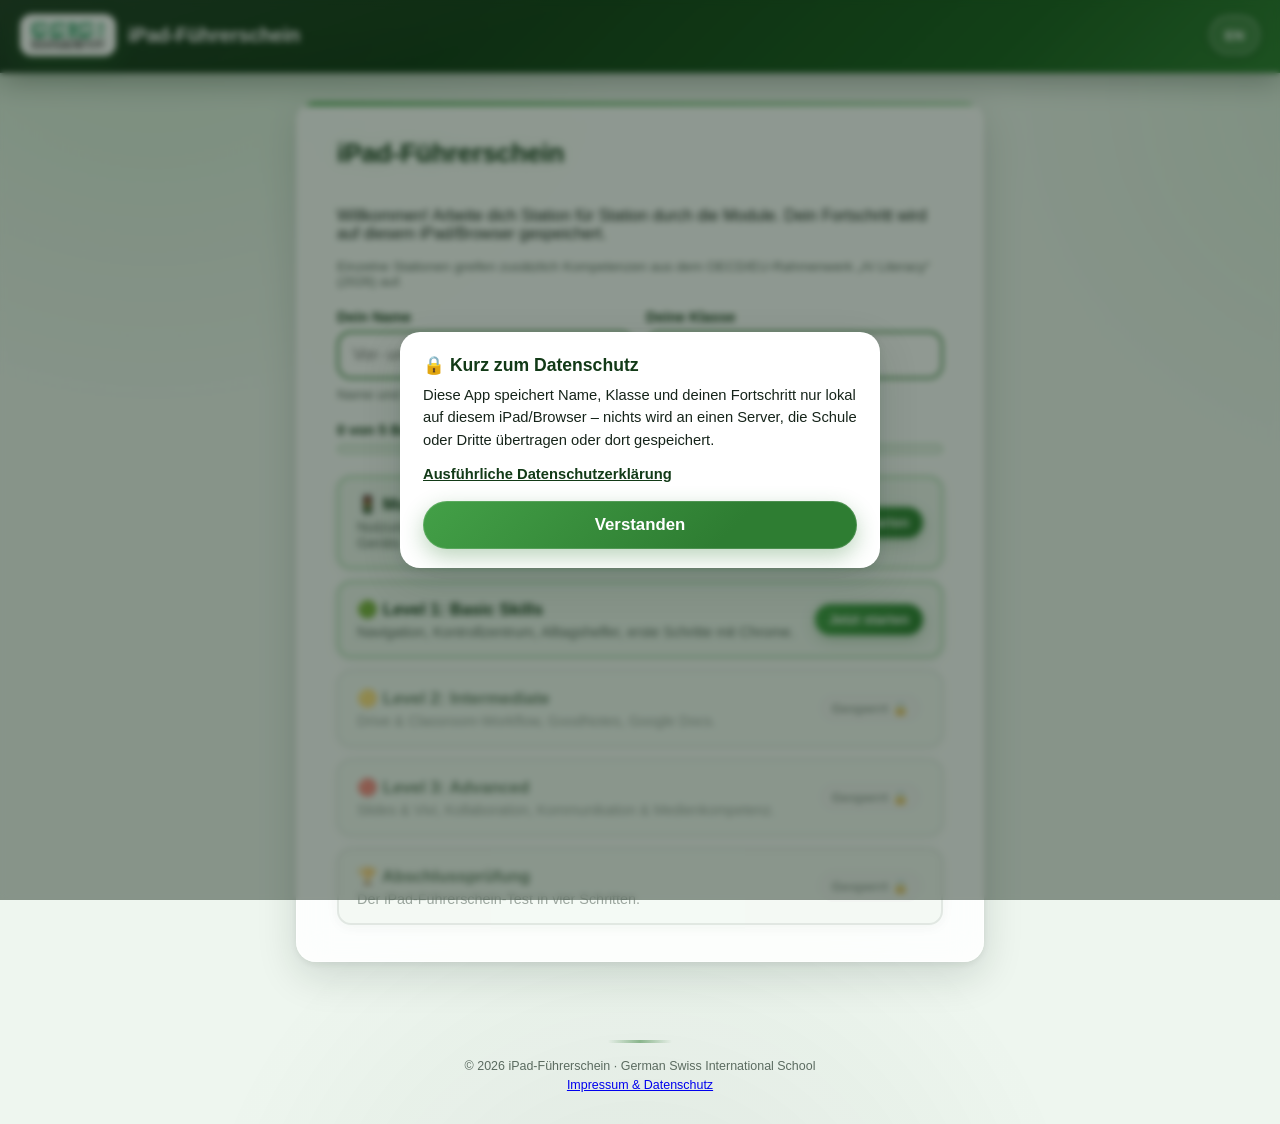
<file: index.html>
<!DOCTYPE html>
<html lang="de">
<head>
<meta charset="UTF-8">
<meta name="viewport" content="width=device-width, initial-scale=1.0, maximum-scale=1, user-scalable=no">
<title data-i18n="title.hub">iPad-Führerschein – Hauptmenü</title>
<link rel="stylesheet" href="style.css">
</head>
<body style="--accent: var(--gsis-green-bright);">

<header class="app-header">
  <div class="header-top">
    <span class="logo">
      <img class="logo-img" src="assets/gsis-logo.png" alt="GSIS">
      <span class="logo-text" data-i18n="app.title">iPad-Führerschein</span>
    </span>
    <button class="lang-toggle" id="langToggle" type="button">EN</button>
  </div>
</header>

<main id="app">
  <section class="screen active">
    <div class="card">
      <h1 data-i18n="app.title">iPad-Führerschein</h1>
      <p data-i18n="hub.intro">Willkommen! Arbeite dich Station für Station durch die Module. Dein Fortschritt wird auf diesem iPad/Browser gespeichert.</p>
      <p class="ident-note" data-i18n="hub.aiFrameworkNote">Einzelne Stationen greifen zusätzlich Kompetenzen aus dem OECD/EU-Rahmenwerk „AI Literacy“ (2026) auf.</p>

      <div class="ident-form">
        <div class="ident-grid">
          <div class="ident-field">
            <label class="field-label" for="identName" data-i18n="hub.nameLabel">Dein Name</label>
            <input type="text" class="text-input" id="identName" data-i18n-ph="hub.namePh" placeholder="Vor- und Nachname" autocomplete="name">
          </div>
          <div class="ident-field">
            <label class="field-label" for="identClass" data-i18n="hub.classLabel">Deine Klasse</label>
            <input type="text" class="text-input" id="identClass" data-i18n-ph="hub.classPh" placeholder="z. B. 7A">
          </div>
        </div>
        <p class="ident-note" data-i18n="hub.identNote">Name und Klasse erscheinen später auf deinem Zertifikat der Abschlussprüfung.</p>
      </div>

      <div class="hub-progress">
        <div class="progress-label" id="hubProgressLabel">0 von 5 Bausteinen abgeschlossen</div>
        <div class="progress-bar"><div class="progress-fill" id="hubProgressFill"></div></div>
      </div>

      <div class="hub-list" id="hubList"></div>
    </div>
  </section>
</main>

<footer class="app-footer">
  <span data-i18n="footer.text">iPad-Führerschein · German Swiss International School</span><br>
  <a href="impressum.html" data-i18n="footer.impressumLink">Impressum &amp; Datenschutz</a>
</footer>

<div class="privacy-overlay" id="privacyOverlay" hidden>
  <div class="privacy-box">
    <h3 data-i18n="popup.privacyTitle">🔒 Kurz zum Datenschutz</h3>
    <p data-i18n="popup.privacyBody">Diese App speichert Name, Klasse und deinen Fortschritt nur lokal auf diesem iPad/Browser.</p>
    <p><a href="impressum.html" data-i18n="popup.privacyLinkText">Ausführliche Datenschutzerklärung</a></p>
    <button class="btn-primary" id="privacyAckBtn" type="button" data-i18n="popup.privacyAck">Verstanden</button>
  </div>
</div>

<script src="i18n.js"></script>
<script src="hub.js"></script>
</body>
</html>
</file>
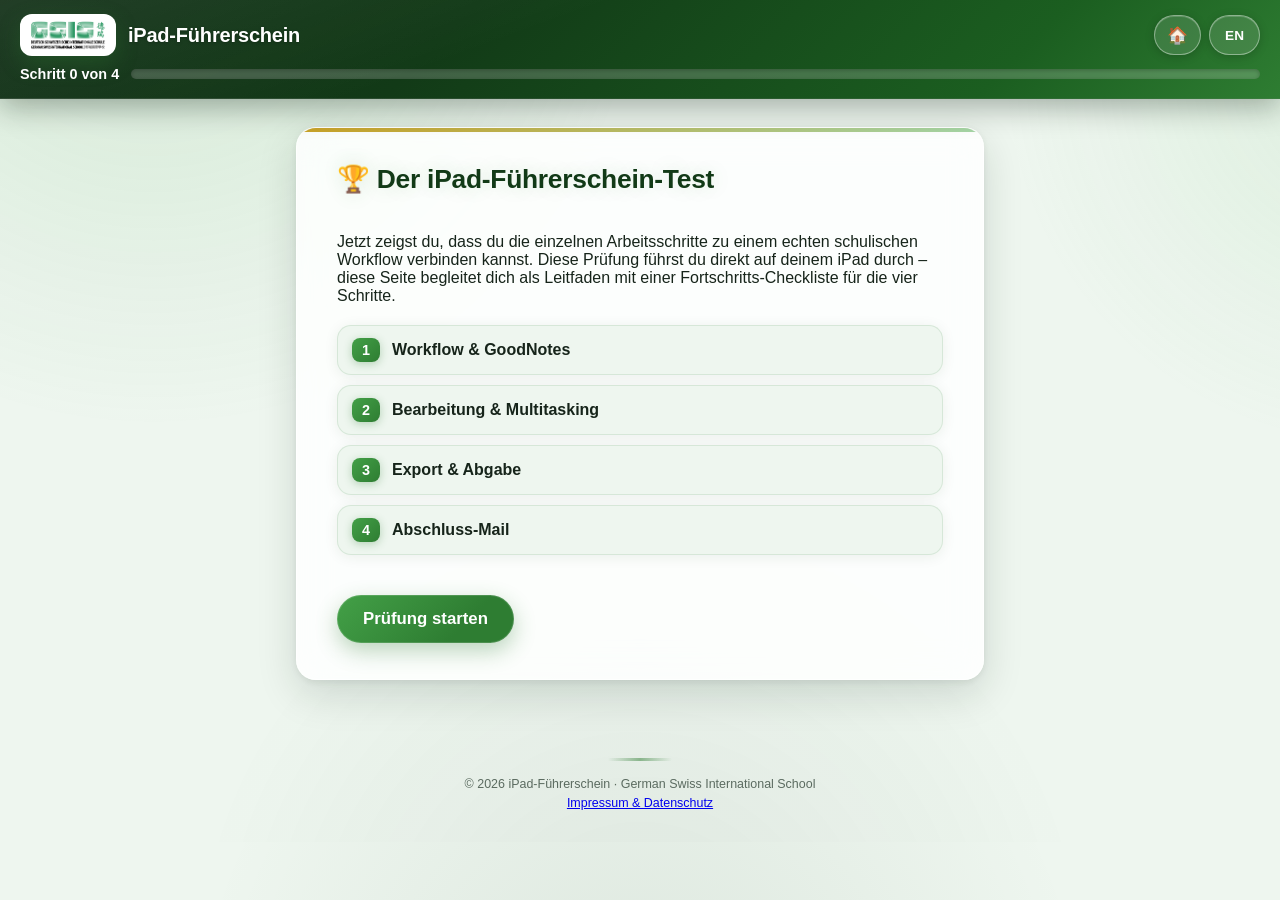
<file: exam.html>
<!DOCTYPE html>
<html lang="de">
<head>
<meta charset="UTF-8">
<meta name="viewport" content="width=device-width, initial-scale=1.0, maximum-scale=1, user-scalable=no">
<title data-i18n="title.exam">iPad-Führerschein – Abschlussprüfung</title>
<link rel="stylesheet" href="style.css">
</head>
<body style="--accent: #c9a227;">

<header class="app-header no-print">
  <div class="header-top">
    <a class="logo" href="index.html">
      <img class="logo-img" src="assets/gsis-logo.png" alt="GSIS">
      <span class="logo-text" data-i18n="app.title">iPad-Führerschein</span>
    </a>
    <div class="header-actions">
      <button class="nav-btn" id="navBack" type="button" hidden>←</button>
      <a class="nav-btn" id="navHome" href="index.html">🏠</a>
      <button class="lang-toggle" id="langToggle" type="button">EN</button>
    </div>
  </div>
  <div class="progress-wrap" id="progressWrap">
    <div class="progress-label" id="progressLabel">Schritt 0 von 4</div>
    <div class="progress-bar"><div class="progress-fill" id="progressFill"></div></div>
  </div>
</header>

<main id="app">

  <section id="screen-start" class="screen active">
    <div class="card">
      <h1 data-i18n="ex.start.h1">🏆 Der iPad-Führerschein-Test</h1>
      <p data-i18n="ex.start.intro">Jetzt zeigst du, dass du die einzelnen Arbeitsschritte zu einem echten schulischen Workflow verbinden kannst. Diese Prüfung führst du direkt auf deinem iPad durch – diese Seite begleitet dich als Leitfaden mit einer Fortschritts-Checkliste für die vier Schritte.</p>
      <ul class="module-overview">
        <li><span class="num">1</span> <span data-i18n="ex.ov.1">Workflow &amp; GoodNotes</span></li>
        <li><span class="num">2</span> <span data-i18n="ex.ov.2">Bearbeitung &amp; Multitasking</span></li>
        <li><span class="num">3</span> <span data-i18n="ex.ov.3">Export &amp; Abgabe</span></li>
        <li><span class="num">4</span> <span data-i18n="ex.ov.4">Abschluss-Mail</span></li>
      </ul>
      <button class="btn-primary" id="btnStart" data-i18n="ex.start.btn">Prüfung starten</button>
    </div>
  </section>

  <section id="screen-steps" class="screen">
    <div class="card">
      <h2 data-i18n="ex.steps.h2">Prüfungsschritte</h2>
      <p class="task-desc" data-i18n="ex.steps.intro">Hake jeden Schritt ab, sobald du ihn auf deinem iPad erledigt hast.</p>

      <div class="drive-box">
        <h3 data-i18n="ex.steps.driveTitle">📄 Die Vorlage für die Prüfung</h3>
        <p data-i18n="ex.steps.driveDesc">Öffne die Vorlage in Google Drive, speichere sie in deinem richtigen Ordner und importiere sie in dein GoodNotes-Notizbuch „Prüfung“.</p>
        <a class="drive-btn" href="https://drive.google.com/file/d/1qwFsvLR3OqTpObG3zpYqvY8LhlEJhqrk/view?usp=sharing" target="_blank" rel="noopener" data-i18n="ex.steps.driveBtn">Vorlage in Drive öffnen</a>
      </div>

      <div class="checklist" id="examChecklist">
        <label class="check-item exam-step">
          <input type="checkbox" data-check>
          <span data-i18n-html="ex.step1"><strong>1. Workflow &amp; GoodNotes:</strong> Öffne die Vorlage aus der Classroom-Prüfungsaufgabe, speichere sie im richtigen Drive-Ordner und importiere sie in dein GoodNotes-Notizbuch „Prüfung“.</span>
        </label>
        <label class="check-item exam-step">
          <input type="checkbox" data-check>
          <span data-i18n-html="ex.step2"><strong>2. Bearbeitung &amp; Multitasking:</strong> Fülle das Arbeitsblatt in GoodNotes aus. Recherchiere dafür im Splitscreen in Chrome und füge ein Lösungsbild in GoodNotes ein.</span>
        </label>
        <label class="check-item exam-step">
          <input type="checkbox" data-check>
          <span data-i18n-html="ex.step3"><strong>3. Export &amp; Abgabe:</strong> Exportiere das fertige Blatt aus GoodNotes als PDF und gib es in der Classroom-Prüfungsaufgabe ab.</span>
        </label>
        <label class="check-item exam-step">
          <input type="checkbox" data-check>
          <span data-i18n-html="ex.step4"><strong>4. Abschluss-Mail:</strong> Verfasse eine formell korrekte E-Mail an deine Prüfungslehrkraft, die über den Abschluss der Prüfung und den Upload informiert.</span>
        </label>
      </div>

      <button class="btn-primary btn-next" id="btnToCertForm" data-i18n="ex.toCert" disabled>Weiter zum Zertifikat</button>
    </div>
  </section>

  <section id="screen-cert-form" class="screen">
    <div class="card">
      <h2 data-i18n="ex.form.h2">🎓 Dein Zertifikat</h2>
      <p class="task-desc" data-i18n="ex.form.intro">Du hast alle vier Prüfungsschritte erledigt. Prüfe deinen Namen und deine Klasse, um dein Zertifikat zu erstellen.</p>

      <label class="field-label" for="certName" data-i18n="ex.form.nameLabel">Dein Name</label>
      <input type="text" class="text-input" id="certName" data-i18n-ph="ex.form.namePh" placeholder="Vor- und Nachname" autocomplete="name">

      <label class="field-label" for="certClass" data-i18n="ex.form.classLabel">Deine Klasse</label>
      <input type="text" class="text-input" id="certClass" data-i18n-ph="ex.form.classPh" placeholder="z. B. 7A">

      <label class="field-label" for="certDate" data-i18n="ex.form.dateLabel">Datum</label>
      <input type="date" class="text-input" id="certDate">

      <button class="btn-primary" id="btnCreateCert" data-i18n="ex.form.create" disabled>Zertifikat erstellen</button>
    </div>
  </section>

  <section id="screen-certificate" class="screen">
    <div class="card card--complete no-print">
      <h1 data-i18n="ex.cert.h1">🎉 Du hast den iPad-Führerschein bestanden!</h1>
      <p data-i18n="ex.cert.text">Herzlichen Glückwunsch! Dein Zertifikat ist fertig. Du kannst es jetzt ausdrucken oder als PDF speichern.</p>
      <p class="upload-note" data-i18n="ex.cert.uploadNote">📤 Wichtig: Speichere das Zertifikat als PDF (über „Drucken“ → „In Dateien / PDF sichern“) und lade es anschließend in die passende Aufgabe in Google Classroom hoch, damit deine Lehrkraft deinen bestandenen iPad-Führerschein sieht.</p>
    </div>

    <div class="certificate" id="certificate">
      <div class="cert-medal">🏅</div>
      <h1 class="cert-title" data-i18n="ex.cert.title">iPad-Führerschein</h1>
      <p class="cert-body" data-i18n="ex.cert.body1">Hiermit wird bestätigt, dass</p>
      <p class="cert-name" id="certNameOut">—</p>
      <p class="cert-class" id="certClassOut"></p>
      <p class="cert-body" data-i18n="ex.cert.body2">den iPad-Führerschein erfolgreich bestanden hat.</p>
      <p class="cert-date" id="certDateOut">—</p>
      <div class="cert-signature">
        <span data-i18n="ex.cert.sign">Klassenleitung</span>
      </div>
    </div>

    <div class="complete-actions no-print">
      <button class="btn-primary" id="btnPrint" data-i18n="ex.print">🖨️ Drucken / Als PDF speichern</button>
      <a class="btn-secondary" href="index.html" data-i18n="nav.backHome">Zurück zum Hauptmenü</a>
    </div>
  </section>

</main>

<footer class="app-footer no-print">
  <span data-i18n="footer.text">iPad-Führerschein · German Swiss International School</span><br>
  <a href="impressum.html" data-i18n="footer.impressumLink">Impressum &amp; Datenschutz</a>
</footer>

<script src="i18n.js"></script>
<script src="nav.js"></script>
<script src="exam.js"></script>
</body>
</html>
</file>
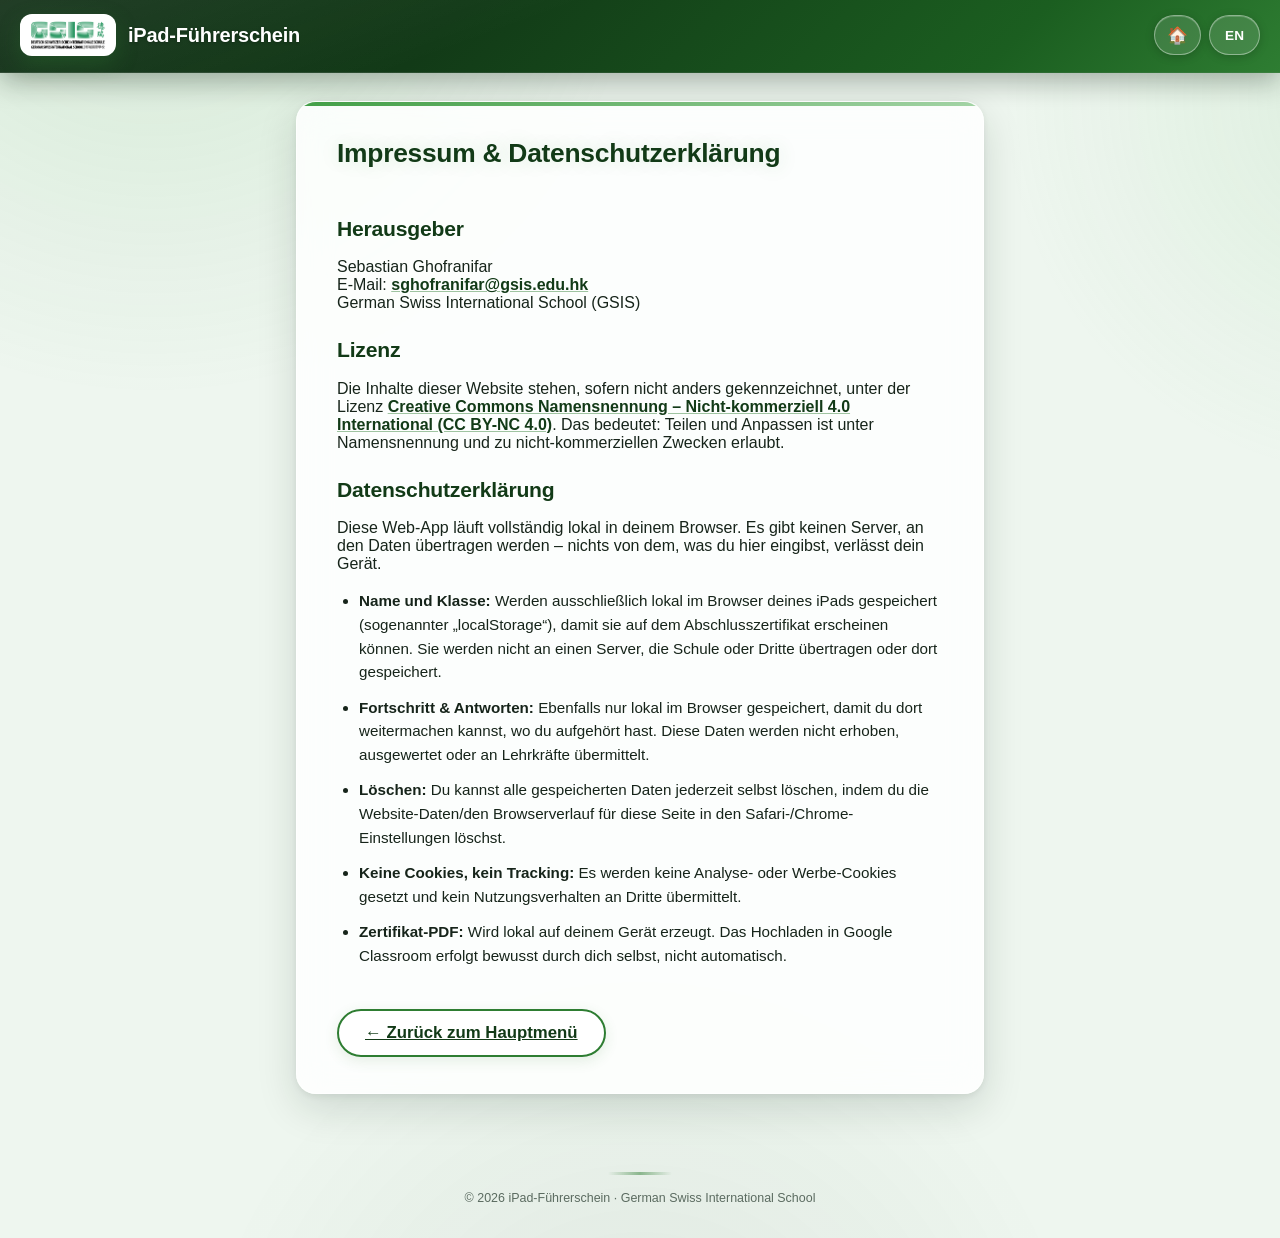
<file: impressum.html>
<!DOCTYPE html>
<html lang="de">
<head>
<meta charset="UTF-8">
<meta name="viewport" content="width=device-width, initial-scale=1.0, maximum-scale=1, user-scalable=no">
<title data-i18n="title.impressum">iPad-Führerschein – Impressum &amp; Datenschutz</title>
<link rel="stylesheet" href="style.css">
</head>
<body style="--accent: var(--gsis-green-bright);">

<header class="app-header">
  <div class="header-top">
    <a class="logo" href="index.html">
      <img class="logo-img" src="assets/gsis-logo.png" alt="GSIS">
      <span class="logo-text" data-i18n="app.title">iPad-Führerschein</span>
    </a>
    <div class="header-actions">
      <a class="nav-btn" href="index.html">🏠</a>
      <button class="lang-toggle" id="langToggle" type="button">EN</button>
    </div>
  </div>
</header>

<main id="app">
  <section class="screen active">
    <div class="card">
      <h1 data-i18n="imp.h1">Impressum &amp; Datenschutzerklärung</h1>

      <h2 class="section-title" data-i18n="imp.publisherTitle">Herausgeber</h2>
      <p data-i18n-html="imp.publisherBody">Sebastian Ghofranifar<br>E-Mail: <a href="mailto:sghofranifar@gsis.edu.hk">sghofranifar@gsis.edu.hk</a><br>German Swiss International School (GSIS)</p>

      <h2 class="section-title" data-i18n="imp.licenseTitle">Lizenz</h2>
      <p data-i18n-html="imp.licenseBody">Die Inhalte dieser Website stehen, sofern nicht anders gekennzeichnet, unter der Lizenz CC BY-NC 4.0.</p>

      <h2 class="section-title" data-i18n="imp.privacyTitle">Datenschutzerklärung</h2>
      <p data-i18n="imp.privacyIntro">Diese Web-App läuft vollständig lokal in deinem Browser.</p>
      <ul class="imp-privacy-list">
        <li data-i18n-html="imp.privacyPoint1">Name und Klasse werden nur lokal gespeichert.</li>
        <li data-i18n-html="imp.privacyPoint2">Fortschritt & Antworten werden nur lokal gespeichert.</li>
        <li data-i18n-html="imp.privacyPoint3">Du kannst alle Daten selbst löschen.</li>
        <li data-i18n-html="imp.privacyPoint4">Keine Cookies, kein Tracking.</li>
        <li data-i18n-html="imp.privacyPoint5">Das Zertifikat-PDF wird lokal erzeugt.</li>
      </ul>

      <a class="btn-secondary" href="index.html" data-i18n="imp.backToHub">← Zurück zum Hauptmenü</a>
    </div>
  </section>
</main>

<footer class="app-footer">
  <span data-i18n="footer.text">iPad-Führerschein · German Swiss International School</span>
</footer>

<script src="i18n.js"></script>
</body>
</html>
</file>
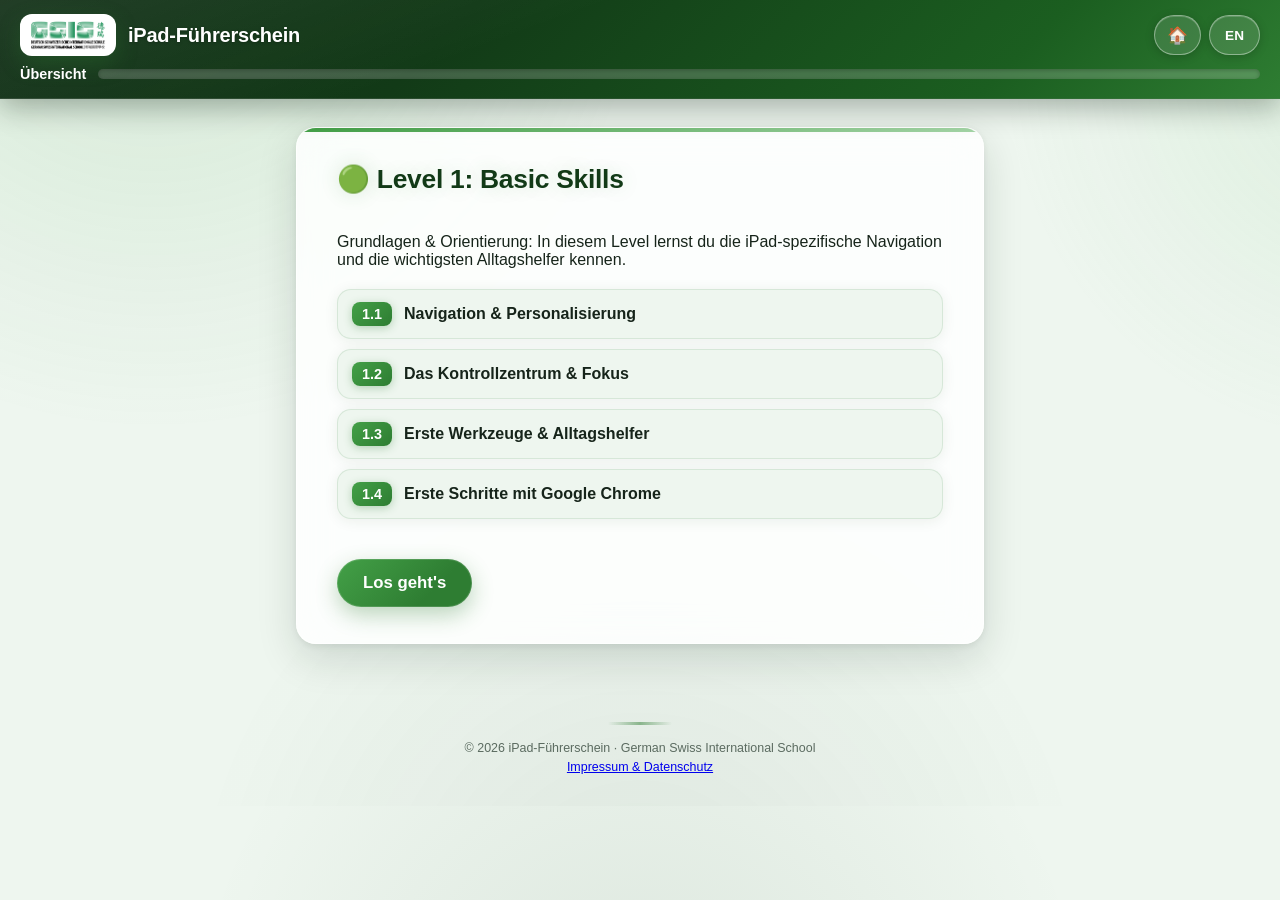
<file: level1.html>
<!DOCTYPE html>
<html lang="de">
<head>
<meta charset="UTF-8">
<meta name="viewport" content="width=device-width, initial-scale=1.0, maximum-scale=1, user-scalable=no">
<title data-i18n="title.level1">iPad-Führerschein – Level 1: Basic Skills</title>
<link rel="stylesheet" href="style.css">
</head>
<body style="--accent: var(--gsis-green-bright);">

<header class="app-header">
  <div class="header-top">
    <a class="logo" href="index.html">
      <img class="logo-img" src="assets/gsis-logo.png" alt="GSIS">
      <span class="logo-text" data-i18n="app.title">iPad-Führerschein</span>
    </a>
    <div class="header-actions">
      <button class="nav-btn" id="navBack" type="button" hidden>←</button>
      <a class="nav-btn" id="navHome" href="index.html">🏠</a>
      <button class="lang-toggle" id="langToggle" type="button">EN</button>
    </div>
  </div>
  <div class="progress-wrap" id="progressWrap">
    <div class="progress-label" id="progressLabel">Station 1 von 4</div>
    <div class="progress-bar"><div class="progress-fill" id="progressFill"></div></div>
  </div>
</header>

<main id="app">

  <section id="screen-start" class="screen active">
    <div class="card">
      <h1 data-i18n="l1.start.h1">🟢 Level 1: Basic Skills</h1>
      <p data-i18n="l1.start.intro">Grundlagen &amp; Orientierung: In diesem Level lernst du die iPad-spezifische Navigation und die wichtigsten Alltagshelfer kennen.</p>
      <ul class="module-overview">
        <li><span class="num">1.1</span> <span data-i18n="l1.ov.1">Navigation &amp; Personalisierung</span></li>
        <li><span class="num">1.2</span> <span data-i18n="l1.ov.2">Das Kontrollzentrum &amp; Fokus</span></li>
        <li><span class="num">1.3</span> <span data-i18n="l1.ov.3">Erste Werkzeuge &amp; Alltagshelfer</span></li>
        <li><span class="num">1.4</span> <span data-i18n="l1.ov.4">Erste Schritte mit Google Chrome</span></li>
      </ul>
      <button class="btn-primary" id="btnStart" data-i18n="common.start">Los geht's</button>
    </div>
  </section>

  <section id="screen-1-1" class="screen">
    <div class="card">
      <h2 data-i18n="l1.s1.h2">Station 1.1 – Navigation und Personalisierung</h2>
      <p class="lernziel" data-i18n="l1.s1.goal">🎯 Lernziel: Apps thematisch in Ordnern sortieren, den App-Umschalter nutzen und Dateien über die Suche finden.</p>

      <div class="skill-block">
        <div class="skill-sketch-wrap">
          <svg viewBox="0 0 120 90" class="skill-sketch" xmlns="http://www.w3.org/2000/svg">
            <path d="M4 20 h30 l8 12 h74 v46 a4 4 0 0 1 -4 4 h-104 a4 4 0 0 1 -4 -4 z" fill="#a5d6a7" stroke="#1b5e20" stroke-width="2"/>
            <rect x="16" y="42" width="20" height="20" rx="4" fill="#2e7d32"/>
            <rect x="50" y="42" width="20" height="20" rx="4" fill="#2e7d32"/>
            <rect x="84" y="42" width="20" height="20" rx="4" fill="#2e7d32"/>
          </svg>
        </div>
        <div class="skill-text">
          <h3 data-i18n="l1.s1.folder.h">Ordner erstellen</h3>
          <p data-i18n="l1.s1.folder.p">Tippe und halte eine App, bis die Symbole leicht wackeln. Ziehe sie auf eine andere App, um einen Ordner zu erstellen – so sortierst du deine Apps nach Themen (z. B. „Schule“, „Kreativ“, „Spiele“).</p>
        </div>
      </div>

      <div class="skill-block">
        <div class="skill-sketch-wrap">
          <svg viewBox="0 0 120 90" class="skill-sketch" xmlns="http://www.w3.org/2000/svg">
            <rect x="10" y="10" width="70" height="50" rx="8" fill="#c8e6c9" stroke="#1b5e20" stroke-width="2"/>
            <rect x="25" y="20" width="70" height="50" rx="8" fill="#a5d6a7" stroke="#1b5e20" stroke-width="2"/>
            <rect x="40" y="30" width="70" height="50" rx="8" fill="#66bb6a" stroke="#1b5e20" stroke-width="2"/>
          </svg>
        </div>
        <div class="skill-text">
          <h3 data-i18n="l1.s1.switch.h">App-Umschalter (Task-Manager)</h3>
          <p data-i18n="l1.s1.switch.p">Wische mit einem Finger von der unteren Bildschirmkante nach oben und halte kurz inne. So siehst du alle geöffneten Apps, kannst wechseln oder eine App nach oben wegwischen, um sie zu schließen.</p>
        </div>
      </div>

      <div class="skill-block">
        <div class="skill-sketch-wrap">
          <svg viewBox="0 0 120 90" class="skill-sketch" xmlns="http://www.w3.org/2000/svg">
            <rect x="10" y="60" width="100" height="18" rx="9" fill="#e8f5e9" stroke="#1b5e20" stroke-width="2"/>
            <circle cx="60" cy="30" r="18" fill="none" stroke="#1b5e20" stroke-width="4"/>
            <line x1="73" y1="43" x2="88" y2="58" stroke="#1b5e20" stroke-width="4" stroke-linecap="round"/>
          </svg>
        </div>
        <div class="skill-text">
          <h3 data-i18n="l1.s1.search.h">Suche</h3>
          <p data-i18n="l1.s1.search.p">Wische auf dem Homebildschirm mittig nach unten, um die Suche zu öffnen. Tippe den Namen einer App oder Datei ein, um sie sofort zu finden.</p>
        </div>
      </div>

      <p class="task-desc" data-i18n="l1.s1.checkIntro">Selbstkontrolle nach dem Partner-Check: Hake ab, was du schon geschafft hast.</p>
      <div class="checklist" id="checklist11">
        <label class="check-item"><input type="checkbox" data-check> <span data-i18n="l1.s1.chk1">Ich habe meine Apps in mindestens 3 thematische Ordner sortiert.</span></label>
        <label class="check-item"><input type="checkbox" data-check> <span data-i18n="l1.s1.chk2">Ich habe den App-Umschalter ausprobiert und weiß, wie ich eine App darüber schließe.</span></label>
        <label class="check-item"><input type="checkbox" data-check> <span data-i18n="l1.s1.chk3">Ich habe die Suche genutzt, um eine App oder Datei zu finden.</span></label>
        <label class="check-item"><input type="checkbox" data-check> <span data-i18n="l1.s1.chk4">Meine Ordnerstruktur wurde von einer Partnerin / einem Partner kontrolliert.</span></label>
      </div>
      <button class="btn-primary btn-next" id="btnNext11" data-i18n="btn.next.1_2" disabled>Weiter zu Station 1.2</button>
    </div>
  </section>

  <section id="screen-1-2" class="screen">
    <div class="card">
      <h2 data-i18n="l1.s2.h2">Station 1.2 – Das Kontrollzentrum &amp; Fokus</h2>
      <p class="lernziel" data-i18n="l1.s2.goal">🎯 Lernziel: Das Kontrollzentrum öffnen und personalisieren, den „Nicht stören“-Modus aktivieren.</p>
      <div id="quiz12"></div>
      <button class="btn-primary btn-next" id="btnNext12" data-i18n="btn.next.1_3" disabled>Weiter zu Station 1.3</button>
    </div>
  </section>

  <section id="screen-1-3" class="screen">
    <div class="card">
      <h2 data-i18n="l1.s3.h2">Station 1.3 – Erste Werkzeuge und Alltagshelfer</h2>
      <p class="lernziel" data-i18n="l1.s3.goal">🎯 Lernziel: Screenshots anfertigen, lesbare Fotos für Classroom erstellen und QR-Codes scannen.</p>

      <div class="skill-block">
        <div class="skill-sketch-wrap">
          <svg viewBox="0 0 120 90" class="skill-sketch" xmlns="http://www.w3.org/2000/svg">
            <rect x="20" y="8" width="80" height="74" rx="10" fill="#37474f"/>
            <rect x="27" y="16" width="66" height="58" rx="3" fill="#cfd8dc"/>
            <rect x="14" y="30" width="6" height="18" rx="2" fill="#1b5e20"/>
            <rect x="100" y="26" width="6" height="14" rx="2" fill="#1b5e20"/>
          </svg>
        </div>
        <div class="skill-text">
          <h3 data-i18n="l1.s3.shot.h">Screenshot &amp; Foto für Classroom</h3>
          <p data-i18n="l1.s3.shot.p">Drücke gleichzeitig die Ein/Aus-Taste und die Lauter-Taste, um einen Screenshot zu machen. Er landet automatisch in deiner Fotomediathek und kann direkt als Datei in Classroom hochgeladen werden.</p>
        </div>
      </div>

      <div class="checklist" id="checklist13pre">
        <label class="check-item"><input type="checkbox" data-check> <span data-i18n="l1.s3.chk1">Ich habe schon einmal einen Screenshot gemacht.</span></label>
        <label class="check-item"><input type="checkbox" data-check> <span data-i18n="l1.s3.chk2">Ich weiß, wie ich ein Foto in Google Classroom abgebe.</span></label>
      </div>

      <h3 class="section-title" data-i18n="l1.s3.qrTitle">📷 QR-Code-Schnitzeljagd</h3>
      <p class="task-desc" data-i18n="l1.s3.qrTask">Scanne nacheinander alle vier QR-Codes (antippen simuliert das Scannen) und finde den Lösungssatz.</p>
      <div id="qrHunt"></div>
      <p class="feedback" id="feedback13" aria-live="polite"></p>
      <button class="btn-primary btn-next" id="btnNext13" data-i18n="btn.next.1_4" disabled>Weiter zu Station 1.4</button>
    </div>
  </section>

  <section id="screen-1-4" class="screen">
    <div class="card">
      <h2 data-i18n="l1.s4.h2">Station 1.4 – Erste Schritte mit Google Chrome</h2>
      <p class="lernziel" data-i18n="l1.s4.goal">🎯 Lernziel: URLs eingeben, Lesezeichen speichern, eine Webseite als „Web-App“ auf dem Homebildschirm ablegen.</p>

      <div class="skill-block">
        <div class="skill-sketch-wrap">
          <svg viewBox="0 0 120 90" class="skill-sketch" xmlns="http://www.w3.org/2000/svg">
            <rect x="6" y="30" width="108" height="24" rx="12" fill="#e8f5e9" stroke="#1b5e20" stroke-width="2"/>
            <circle cx="22" cy="42" r="4" fill="#2e7d32"/>
            <rect x="34" y="38" width="60" height="8" rx="4" fill="#a5d6a7"/>
          </svg>
        </div>
        <div class="skill-text">
          <h3 data-i18n="l1.s4.addr.h">1. Adresse eingeben</h3>
          <p data-i18n="l1.s4.addr.p">Tippe oben in die Adressleiste und gib die Internetadresse (URL) ein, z. B. schule.de – dann Enter drücken.</p>
        </div>
      </div>

      <div class="info-box">
        <span class="info-title" data-i18n="l1.s4.aiTitle">💡 Kleines KI-Wissen</span>
        <span data-i18n="l1.s4.aiBody">Wenn du bei Google etwas suchst, sortiert eine KI die Ergebnisse und schlägt dir passende Suchbegriffe vor. Prüfe Ergebnisse deshalb kritisch, statt dem ersten Treffer blind zu vertrauen.</span>
      </div>

      <div class="skill-block">
        <div class="skill-sketch-wrap">
          <svg viewBox="0 0 120 90" class="skill-sketch" xmlns="http://www.w3.org/2000/svg">
            <polygon points="60,10 71,34 97,37 78,54 83,80 60,67 37,80 42,54 23,37 49,34" fill="#2e7d32" stroke="#1b5e20" stroke-width="2"/>
          </svg>
        </div>
        <div class="skill-text">
          <h3 data-i18n="l1.s4.book.h">2. Lesezeichen speichern</h3>
          <p data-i18n="l1.s4.book.p">Tippe auf das Teilen-Symbol und dann auf „Lesezeichen hinzufügen“, um eine Seite zu merken.</p>
        </div>
      </div>

      <div class="skill-block">
        <div class="skill-sketch-wrap">
          <svg viewBox="0 0 120 90" class="skill-sketch" xmlns="http://www.w3.org/2000/svg">
            <rect x="35" y="10" width="50" height="50" rx="10" fill="#a5d6a7" stroke="#1b5e20" stroke-width="2"/>
            <path d="M60 22 v20 M52 34 l8 8 l8 -8" fill="none" stroke="#1b5e20" stroke-width="4" stroke-linecap="round" stroke-linejoin="round"/>
            <rect x="45" y="70" width="30" height="10" rx="3" fill="#1b5e20"/>
          </svg>
        </div>
        <div class="skill-text">
          <h3 data-i18n="l1.s4.web.h">3. Als Web-App zum Homebildschirm</h3>
          <p data-i18n="l1.s4.web.p">Tippe auf das Teilen-Symbol und dann auf „Zum Home-Bildschirm“. Die Webseite erscheint jetzt wie eine App auf deinem Homebildschirm.</p>
        </div>
      </div>

      <div class="info-box">
        <span class="info-title" data-i18n="l1.s4.rulesTitle">🔒 Wichtig für das Internet am Schul-iPad</span>
        <span data-i18n-html="l1.s4.rulesBody"></span>
      </div>

      <div class="checklist" id="checklist14">
        <label class="check-item"><input type="checkbox" data-check> <span data-i18n="l1.s4.chk1">Ich habe eine Internetadresse eingegeben.</span></label>
        <label class="check-item"><input type="checkbox" data-check> <span data-i18n="l1.s4.chk2">Ich habe ein Lesezeichen gespeichert.</span></label>
        <label class="check-item"><input type="checkbox" data-check> <span data-i18n="l1.s4.chk3">Ich habe eine Webseite als Symbol auf dem Home-Bildschirm abgelegt.</span></label>
        <label class="check-item"><input type="checkbox" data-check> <span data-i18n="l1.s4.chk4">Ich weiß: Ich nutze nur Google Chrome und verbinde mich nur mit dem Schul-WLAN.</span></label>
      </div>

      <div id="quiz14"></div>

      <button class="btn-primary btn-next" id="btnNext14" data-i18n="l1.finish" disabled>Level 1 abschließen</button>
    </div>
  </section>

  <section id="screen-complete" class="screen">
    <div class="card card--complete">
      <div class="complete-badge">✓</div>
      <h1 data-i18n="l1.done.h1">Level 1 abgeschlossen!</h1>
      <p data-i18n="l1.done.text">Stark! Du kennst jetzt die wichtigsten Navigations- und Alltagswerkzeuge deines iPads.</p>
      <div class="summary" id="completeSummary"></div>
      <div class="complete-actions">
        <a class="btn-primary" href="level2.html" data-i18n="l1.next">Weiter zu Level 2 🟡</a>
        <a class="btn-secondary" href="index.html" data-i18n="nav.backHome">Zurück zum Hauptmenü</a>
        <button class="btn-text" id="btnRestart" data-i18n="l1.restart">Level 1 erneut starten</button>
      </div>
    </div>
  </section>

</main>

<footer class="app-footer">
  <span data-i18n="footer.text">iPad-Führerschein · German Swiss International School</span><br>
  <a href="impressum.html" data-i18n="footer.impressumLink">Impressum &amp; Datenschutz</a>
</footer>

<script src="i18n.js"></script>
<script src="nav.js"></script>
<script src="level1.js"></script>
</body>
</html>
</file>
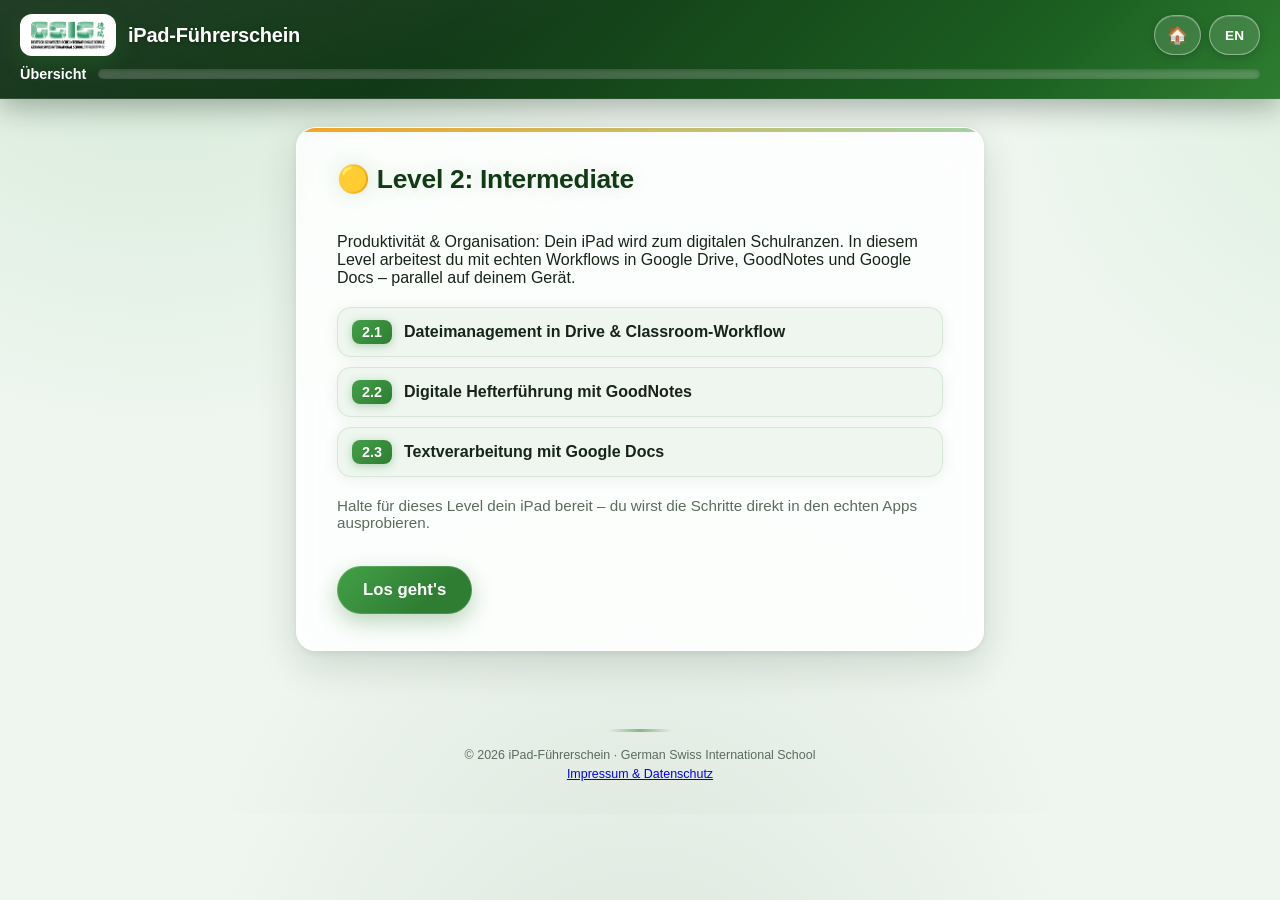
<file: level2.html>
<!DOCTYPE html>
<html lang="de">
<head>
<meta charset="UTF-8">
<meta name="viewport" content="width=device-width, initial-scale=1.0, maximum-scale=1, user-scalable=no">
<title data-i18n="title.level2">iPad-Führerschein – Level 2: Intermediate</title>
<link rel="stylesheet" href="style.css">
</head>
<body style="--accent: #f9a825;">

<header class="app-header">
  <div class="header-top">
    <a class="logo" href="index.html">
      <img class="logo-img" src="assets/gsis-logo.png" alt="GSIS">
      <span class="logo-text" data-i18n="app.title">iPad-Führerschein</span>
    </a>
    <div class="header-actions">
      <button class="nav-btn" id="navBack" type="button" hidden>←</button>
      <a class="nav-btn" id="navHome" href="index.html">🏠</a>
      <button class="lang-toggle" id="langToggle" type="button">EN</button>
    </div>
  </div>
  <div class="progress-wrap" id="progressWrap">
    <div class="progress-label" id="progressLabel">Station 1 von 3</div>
    <div class="progress-bar"><div class="progress-fill" id="progressFill"></div></div>
  </div>
</header>

<main id="app">

  <section id="screen-start" class="screen active">
    <div class="card">
      <h1 data-i18n="l2.start.h1">🟡 Level 2: Intermediate</h1>
      <p data-i18n="l2.start.intro">Produktivität &amp; Organisation: Dein iPad wird zum digitalen Schulranzen. In diesem Level arbeitest du mit echten Workflows in Google Drive, GoodNotes und Google Docs – parallel auf deinem Gerät.</p>
      <ul class="module-overview">
        <li><span class="num">2.1</span> <span data-i18n="l2.ov.1">Dateimanagement in Drive &amp; Classroom-Workflow</span></li>
        <li><span class="num">2.2</span> <span data-i18n="l2.ov.2">Digitale Hefterführung mit GoodNotes</span></li>
        <li><span class="num">2.3</span> <span data-i18n="l2.ov.3">Textverarbeitung mit Google Docs</span></li>
      </ul>
      <p class="task-desc" data-i18n="l2.start.hint">Halte für dieses Level dein iPad bereit – du wirst die Schritte direkt in den echten Apps ausprobieren.</p>
      <button class="btn-primary" id="btnStart" data-i18n="common.start">Los geht's</button>
    </div>
  </section>

  <section id="screen-2-1" class="screen">
    <div class="card">
      <h2 data-i18n="l2.s1.h2">Station 2.1 – Dateimanagement &amp; Classroom-Workflow</h2>
      <p class="lernziel" data-i18n="l2.s1.goal">🎯 Lernziel: Eine sinnvolle Ordnerstruktur in Drive anlegen und den Workflow „Vorlage → Kopie → richtiger Ordner → Umbenennen“ sicher beherrschen.</p>

      <p class="task-desc" data-i18n="common.stepsIntro">So gehst du vor:</p>
      <ol class="step-list">
        <li><span class="num">1</span> <span data-i18n="l2.s1.step1">Öffne die Vorlage aus der Classroom-Aufgabe.</span></li>
        <li><span class="num">2</span> <span data-i18n="l2.s1.step2">Erstelle über „Datei → Kopie erstellen“ deine eigene Kopie der Vorlage.</span></li>
        <li><span class="num">3</span> <span data-i18n="l2.s1.step3">Öffne Google Drive und lege – falls noch nicht vorhanden – in deinem Schuljahres-Ordner einen Ordner mit dem genauen Namen „iPad-Führerschein“ an.</span></li>
        <li><span class="num">4</span> <span data-i18n="l2.s1.step4">Verschiebe deine Kopie in den Ordner „iPad-Führerschein“.</span></li>
        <li><span class="num">5</span> <span data-i18n="l2.s1.step5">Benenne die Datei genau nach diesem Schema um: „Nachname_Vorname_Station2.1“.</span></li>
      </ol>

      <p class="task-desc" data-i18n="common.selfCheck">Selbstkontrolle: Hake ab, was du geschafft hast.</p>
      <div class="checklist" id="checklist21">
        <label class="check-item"><input type="checkbox" data-check> <span data-i18n="l2.s1.chk1">Ich habe die Vorlage aus Classroom geöffnet und eine Kopie erstellt.</span></label>
        <label class="check-item"><input type="checkbox" data-check> <span data-i18n="l2.s1.chk2">Ich habe im Schuljahres-Ordner einen Ordner „iPad-Führerschein“ angelegt oder gefunden.</span></label>
        <label class="check-item"><input type="checkbox" data-check> <span data-i18n="l2.s1.chk3">Ich habe meine Kopie in den Ordner „iPad-Führerschein“ verschoben.</span></label>
        <label class="check-item"><input type="checkbox" data-check> <span data-i18n="l2.s1.chk4">Ich habe die Datei genau nach dem Schema „Nachname_Vorname_Station2.1“ umbenannt.</span></label>
      </div>

      <div id="quiz21"></div>

      <h3 class="section-title" data-i18n="l2.s1.docTitle">📄 Google Doc aus Classroom kopieren &amp; abgeben</h3>
      <p class="task-desc" data-i18n="l2.s1.docIntro">Oft ist es knifflig, ein Google Doc aus Classroom zu kopieren, um selbst hineinzutippen. So geht's:</p>
      <div class="video-box">
        <span class="video-title" data-i18n="l2.video.title">🎬 Erklärvideo</span>
        <a class="video-ph" href="https://drive.google.com/file/d/1oN_4mI44i2Bc5MWPe8FKePxdfaCRnCsY/view?usp=sharing" target="_blank" rel="noopener" aria-label="Video ansehen">
          <span class="video-play">▶</span>
        </a>
        <span class="video-note" data-i18n="l2.video.note">Tippe auf das Video, um es in Google Drive anzusehen.</span>
      </div>
      <ol class="step-list">
        <li><span class="num">1</span> <span data-i18n="l2.s1.docStep1">Öffne das Google Doc in der Classroom-Aufgabe.</span></li>
        <li><span class="num">2</span> <span data-i18n="l2.s1.docStep2">Lade es herunter bzw. erstelle über „Datei → Kopie erstellen“ deine eigene Kopie.</span></li>
        <li><span class="num">3</span> <span data-i18n="l2.s1.docStep3">Tippe in deiner Kopie den vorgegebenen Text mit der Tastatur ein.</span></li>
        <li><span class="num">4</span> <span data-i18n="l2.s1.docStep4">Lade deine Kopie in Classroom hoch und gib die Aufgabe ab.</span></li>
      </ol>
      <div class="given-text">
        <span class="given-label" data-i18n="l2.s1.docGivenLabel">Diesen Text sollst du eintippen:</span>
        <span class="given-body" data-i18n="l2.s1.docGiven">„Ich lerne mit dem iPad, wie ich ein Dokument aus Google Classroom kopiere, bearbeite und wieder abgebe.“</span>
      </div>
      <div class="checklist" id="checklist21b">
        <label class="check-item"><input type="checkbox" data-check> <span data-i18n="l2.s1.docChk1">Ich habe das Doc geöffnet und eine eigene Kopie erstellt.</span></label>
        <label class="check-item"><input type="checkbox" data-check> <span data-i18n="l2.s1.docChk2">Ich habe den vorgegebenen Text mit der Tastatur eingetippt.</span></label>
        <label class="check-item"><input type="checkbox" data-check> <span data-i18n="l2.s1.docChk3">Ich habe meine Kopie in Classroom hochgeladen und abgegeben.</span></label>
      </div>

      <button class="btn-primary btn-next" id="btnNext21" data-i18n="btn.next.2_2" disabled>Weiter zu Station 2.2</button>
    </div>
  </section>

  <section id="screen-2-2" class="screen">
    <div class="card">
      <h2 data-i18n="l2.s2.h2">Station 2.2 – Digitale Hefterführung mit GoodNotes</h2>
      <p class="lernziel" data-i18n="l2.s2.goal">🎯 Lernziel: Ordner und Notizbücher anlegen, die wichtigsten Werkzeuge sicher nutzen, PDFs importieren und exportieren.</p>

      <div class="drive-box">
        <h3 data-i18n="l2.s2.pdfTitle">📄 GoodNotes-Tutorial (PDF)</h3>
        <p data-i18n="l2.s2.pdfDesc">Schau dir das Tutorial an, bevor du loslegst – es zeigt dir die wichtigsten Grundfunktionen von GoodNotes.</p>
        <a class="drive-btn" id="goodnotesPdfLink" href="https://drive.google.com/file/d/1Fdl9qE1mkYPOJmTxQQD9ulHvw67MDR2n/view?usp=sharing" target="_blank" rel="noopener" data-i18n="l2.s2.pdfBtn">Tutorial-PDF öffnen</a>
      </div>

      <div class="drive-box">
        <h3 data-i18n="l2.s2.homeVideosTitle">🎬 Zusätzliche Erklärvideos (freiwillig, für zuhause)</h3>
        <p data-i18n="l2.s2.homeVideosDesc">Brauchst du noch mehr Hilfe? Diese beiden Videos erklären GoodNotes Schritt für Schritt – du musst sie dir nicht in der Schule ansehen.</p>
        <div class="drive-links">
          <a class="drive-btn" href="https://www.youtube.com/watch?v=uyXTVkdP7ZI" target="_blank" rel="noopener" data-i18n="l2.s2.videoEn">🇬🇧 Beginner's Guide to GoodNotes (Englisch)</a>
          <a class="drive-btn" href="https://www.youtube.com/watch?v=q6xaZN9BNiE" target="_blank" rel="noopener" data-i18n="l2.s2.videoDe">🇩🇪 GoodNotes-Grundfunktionen im Überblick (Deutsch)</a>
        </div>
      </div>

      <h3 class="section-title" data-i18n="l2.s2.tasksTitle">✅ Deine Aufgaben</h3>
      <div class="checklist" id="checklist22">
        <label class="check-item"><input type="checkbox" data-check> <span><span class="task-level task-level--basic" data-i18n="l2.level.basic">Basis</span> <span data-i18n="l2.s2.taskBasic1">Lade das PDF-Arbeitsblatt aus Google Classroom herunter und importiere es in dein GoodNotes-Notizbuch.</span></span></label>
        <label class="check-item"><input type="checkbox" data-check> <span><span class="task-level task-level--basic" data-i18n="l2.level.basic">Basis</span> <span data-i18n="l2.s2.taskBasic2">Füge am Ende des Notizbuchs eine eigene neue Seite hinzu.</span></span></label>
        <label class="check-item"><input type="checkbox" data-check> <span><span class="task-level task-level--adv" data-i18n="l2.level.adv">Fortgeschritten</span> <span data-i18n="l2.s2.taskAdv1">Schreibe auf deiner neuen Seite einen kurzen Text (Textwerkzeug oder Handschrift).</span></span></label>
        <label class="check-item"><input type="checkbox" data-check> <span><span class="task-level task-level--adv" data-i18n="l2.level.adv">Fortgeschritten</span> <span data-i18n="l2.s2.taskAdv2">Bearbeite den Text farblich – hebe wichtige Wörter mit dem Marker hervor.</span></span></label>
        <label class="check-item check-item--bonus"><input type="checkbox"> <span><span class="task-level task-level--pro" data-i18n="l2.level.pro">PROFI · Bonus</span> <span data-i18n="l2.s2.taskPro">Gestalte eine übersichtliche Zusammenfassungs-Seite mit Überschrift, einer kleinen Skizze und drei farbig markierten Kernbegriffen – und exportiere sie als PDF nach Classroom.</span></span></label>
      </div>

      <h3 class="section-title" data-i18n="l2.s2.matchTitle">✏️ Werkzeuge zuordnen</h3>
      <p class="task-desc" data-i18n="l2.s2.matchTask">Ordne jedes Werkzeug-Symbol seiner Funktion zu. Tippe zuerst auf ein Symbol, dann auf die passende Funktion.</p>
      <div class="match-game" id="matchGame22">
        <div class="match-column" id="toolsColumn"></div>
        <div class="match-column" id="functionsColumn"></div>
      </div>
      <p class="feedback" id="feedback22" aria-live="polite"></p>

      <p class="upload-note" data-i18n="l2.s2.uploadNote">📤 Nicht vergessen: Exportiere dein bearbeitetes GoodNotes-Dokument als PDF und lade es wieder in die passende Aufgabe in Google Classroom hoch.</p>

      <button class="btn-primary btn-next" id="btnNext22" data-i18n="btn.next.2_3" disabled>Weiter zu Station 2.3</button>
    </div>
  </section>

  <section id="screen-2-3" class="screen">
    <div class="card">
      <h2 data-i18n="l2.s3.h2">Station 2.3 – Textverarbeitung mit Google Docs</h2>
      <p class="lernziel" data-i18n="l2.s3.goal">🎯 Lernziel: Texte formatieren, Bilder und Tabellen einfügen, die Diktierfunktion nutzen und im Splitscreen recherchieren.</p>

      <h3 class="section-title" data-i18n="l2.s3.aiSortTitle">🤖 KI oder keine KI?</h3>
      <p class="task-desc" data-i18n="l2.s3.aiSortTask">Ordne jedes Beispiel ein: Steckt hier Künstliche Intelligenz dahinter oder nicht?</p>
      <div id="aiSortExercise"></div>

      <div class="info-box">
        <span class="info-title" data-i18n="l2.s3.aiInfoTitle">💡 Wusstest du?</span>
        <span data-i18n="l2.s3.aiInfoBody">Prüfe KI-Ergebnisse immer kritisch – vergleiche sie mit einer zweiten Quelle. Und denk dran: KI-Systeme verbrauchen für ihre Berechnungen Strom und manchmal auch Wasser in Rechenzentren.</span>
      </div>

      <div class="section-transition">
        <span class="transition-title" data-i18n="l2.s3.transitionTitle">↩️ Weiter geht's in Google Docs</span>
        <span class="transition-body" data-i18n="l2.s3.transitionBody">Das Thema KI wird jetzt zu deiner Recherche-Aufgabe: Du schreibst in deinem Doc über eine echte KI-Anwendung.</span>
      </div>

      <h3 class="section-title" data-i18n="l2.s3.rallyTitle">📝 Recherche-Aufgabe: KI im Alltag</h3>
      <p class="task-desc" data-i18n="l2.s3.rallyIntro">Formatierungsrallye – durchlaufe diese vier Stationen in deinem Doc:</p>
      <ol class="step-list" id="checklist23">
        <li><span class="num">1</span> <label class="step-check"><input type="checkbox" data-check> <span data-i18n="l2.s3.chk1">🔍 Ich habe im Splitscreen mit Chrome eine echte KI-Anwendung recherchiert (z. B. Übersetzer, Sprachassistent, Bild-KI).</span></label></li>
        <li><span class="num">2</span> <label class="step-check"><input type="checkbox" data-check> <span data-i18n="l2.s3.chk2">📊 Ich habe eine Tabelle mit Vorteilen und Nachteilen der KI eingefügt.</span></label></li>
        <li><span class="num">3</span> <label class="step-check"><input type="checkbox" data-check> <span data-i18n="l2.s3.chk3">🖼️ Ich habe ein passendes Bild eingefügt.</span></label></li>
        <li><span class="num">4</span> <label class="step-check"><input type="checkbox" data-check> <span data-i18n="l2.s3.chk4">🎙️ Ich habe ein Fazit mit meiner eigenen Meinung diktiert und den Text formatiert (Überschriften, Fett).</span></label></li>
      </ol>

      <p class="upload-note" data-i18n="l2.s3.uploadNote">📤 Nicht vergessen: Lade dein bearbeitetes Doc jetzt wieder in die passende Aufgabe in Google Classroom hoch.</p>

      <h3 class="section-title" data-i18n="l2.s3.aiReflectTitle">🧠 KI-Reflexion</h3>
      <div class="checklist" id="checklist23ai">
        <label class="check-item"><input type="checkbox" data-check> <span data-i18n="l2.s3.aiChk1">Ich habe überlegt, wofür KI bei meiner Aufgabe sinnvoll sein könnte (z. B. Ideen sammeln) und wofür nicht (z. B. den ganzen Text schreiben lassen).</span></label>
        <label class="check-item"><input type="checkbox" data-check> <span data-i18n="l2.s3.aiChk2">Ich habe meinen Text mit eigenen Worten geschrieben und würde kennzeichnen, falls ich KI-Hilfe genutzt hätte.</span></label>
      </div>

      <h3 class="section-title" data-i18n="l2.s3.orderTitle">🔢 Richtige Reihenfolge</h3>
      <p class="task-desc" data-i18n="l2.s3.orderTask">Bring die Arbeitsschritte für dein KI-Dokument mit den Pfeilen in die richtige Reihenfolge und prüfe dein Ergebnis.</p>
      <div class="order-list" id="orderList"></div>
      <button class="btn-secondary" id="btnCheckOrder" data-i18n="l2.s3.checkOrder">Reihenfolge prüfen</button>
      <p class="feedback" id="feedback23" aria-live="polite"></p>

      <button class="btn-primary btn-next" id="btnNext23" data-i18n="l2.finish" disabled>Level 2 abschließen</button>
    </div>
  </section>

  <section id="screen-complete" class="screen">
    <div class="card card--complete">
      <div class="complete-badge">✓</div>
      <h1 data-i18n="l2.done.h1">Level 2 abgeschlossen!</h1>
      <p data-i18n="l2.done.text">Super gemacht! Dein iPad ist jetzt dein digitaler Schulranzen – du beherrschst Drive, GoodNotes und Docs.</p>
      <div class="summary" id="completeSummary"></div>
      <div class="complete-actions">
        <a class="btn-primary" href="level3.html" data-i18n="l2.next">Weiter zu Level 3 🔴</a>
        <a class="btn-secondary" href="index.html" data-i18n="nav.backHome">Zurück zum Hauptmenü</a>
        <button class="btn-text" id="btnRestart" data-i18n="l2.restart">Level 2 erneut starten</button>
      </div>
    </div>
  </section>

</main>

<footer class="app-footer">
  <span data-i18n="footer.text">iPad-Führerschein · German Swiss International School</span><br>
  <a href="impressum.html" data-i18n="footer.impressumLink">Impressum &amp; Datenschutz</a>
</footer>

<script src="i18n.js"></script>
<script src="nav.js"></script>
<script src="level2.js"></script>
</body>
</html>
</file>
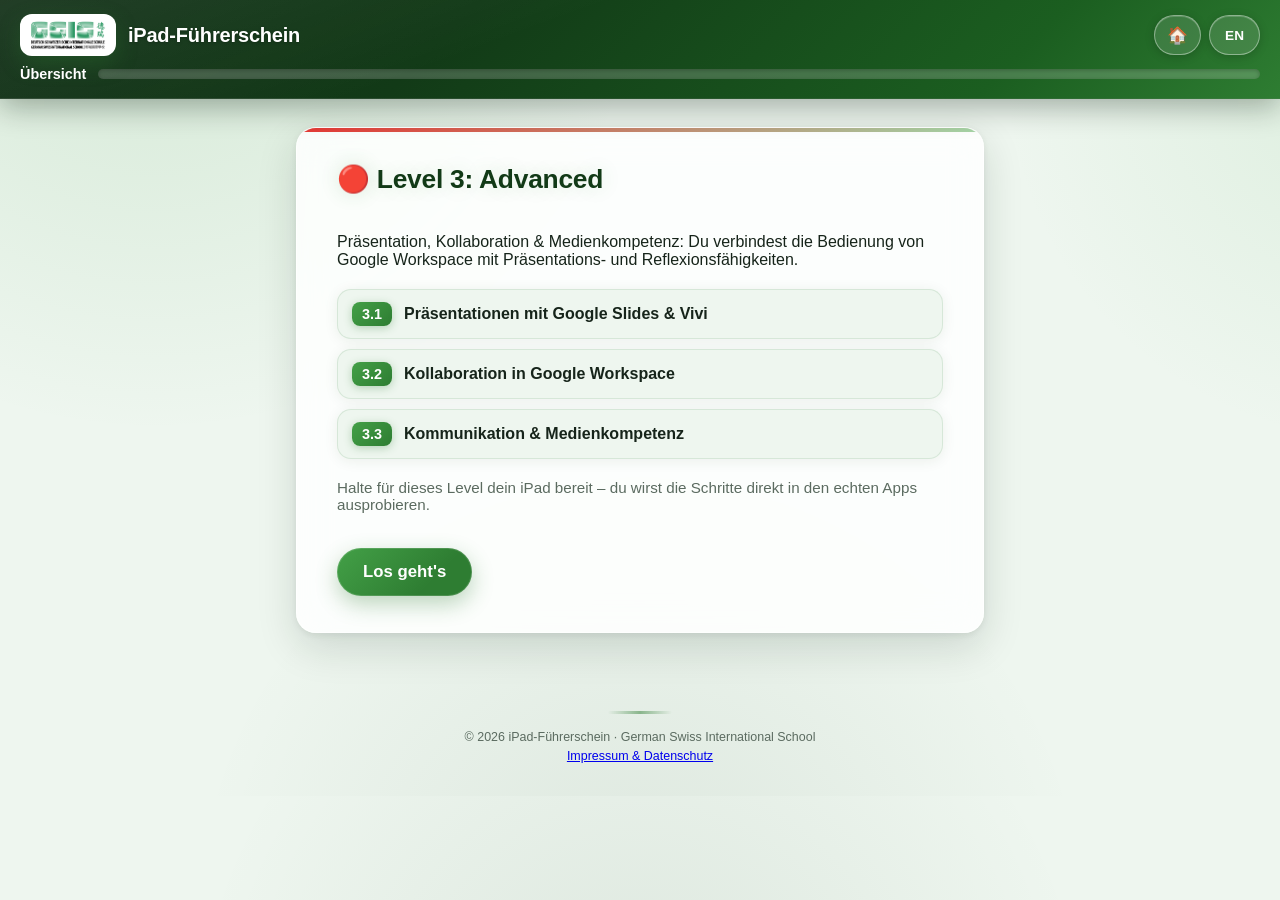
<file: level3.html>
<!DOCTYPE html>
<html lang="de">
<head>
<meta charset="UTF-8">
<meta name="viewport" content="width=device-width, initial-scale=1.0, maximum-scale=1, user-scalable=no">
<title data-i18n="title.level3">iPad-Führerschein – Level 3: Advanced</title>
<link rel="stylesheet" href="style.css">
</head>
<body style="--accent: #e53935;">

<header class="app-header">
  <div class="header-top">
    <a class="logo" href="index.html">
      <img class="logo-img" src="assets/gsis-logo.png" alt="GSIS">
      <span class="logo-text" data-i18n="app.title">iPad-Führerschein</span>
    </a>
    <div class="header-actions">
      <button class="nav-btn" id="navBack" type="button" hidden>←</button>
      <a class="nav-btn" id="navHome" href="index.html">🏠</a>
      <button class="lang-toggle" id="langToggle" type="button">EN</button>
    </div>
  </div>
  <div class="progress-wrap" id="progressWrap">
    <div class="progress-label" id="progressLabel">Station 1 von 3</div>
    <div class="progress-bar"><div class="progress-fill" id="progressFill"></div></div>
  </div>
</header>

<main id="app">

  <section id="screen-start" class="screen active">
    <div class="card">
      <h1 data-i18n="l3.start.h1">🔴 Level 3: Advanced</h1>
      <p data-i18n="l3.start.intro">Präsentation, Kollaboration &amp; Medienkompetenz: Du verbindest die Bedienung von Google Workspace mit Präsentations- und Reflexionsfähigkeiten.</p>
      <ul class="module-overview">
        <li><span class="num">3.1</span> <span data-i18n="l3.ov.1">Präsentationen mit Google Slides &amp; Vivi</span></li>
        <li><span class="num">3.2</span> <span data-i18n="l3.ov.2">Kollaboration in Google Workspace</span></li>
        <li><span class="num">3.3</span> <span data-i18n="l3.ov.3">Kommunikation &amp; Medienkompetenz</span></li>
      </ul>
      <p class="task-desc" data-i18n="l2.start.hint">Halte für dieses Level dein iPad bereit – du wirst die Schritte direkt in den echten Apps ausprobieren.</p>
      <button class="btn-primary" id="btnStart" data-i18n="common.start">Los geht's</button>
    </div>
  </section>

  <section id="screen-3-1" class="screen">
    <div class="card">
      <h2 data-i18n="l3.s1.h2">Station 3.1 – Präsentationen mit Google Slides &amp; Vivi</h2>
      <p class="lernziel" data-i18n="l3.s1.goal">🎯 Lernziel: Eine Präsentation anlegen, Folienlayouts anpassen, Medien einbauen und den Bildschirm sicher über Vivi projizieren.</p>

      <p class="task-desc" data-i18n="common.stepsIntro">So gehst du vor:</p>
      <ol class="step-list">
        <li><span class="num">1</span> <span data-i18n="l3.s1.step1">Lege in Google Slides eine neue Präsentation an und gib ihr einen Titel.</span></li>
        <li><span class="num">2</span> <span data-i18n="l3.s1.step2">Wähle für jede Folie ein passendes Layout aus.</span></li>
        <li><span class="num">3</span> <span data-i18n="l3.s1.step3">Füge Bilder oder andere Medien ein, die zu deinem Thema passen.</span></li>
        <li><span class="num">4</span> <span data-i18n="l3.s1.step4">Öffne die Vivi-App und verbinde dich mit dem Beamer im Klassenraum.</span></li>
        <li><span class="num">5</span> <span data-i18n="l3.s1.step5">Projiziere deine Präsentation und übe deinen Vortrag.</span></li>
      </ol>

      <div class="info-box">
        <span class="info-title" data-i18n="l3.s1.viviInfoTitle">🔐 So funktioniert der Vivi-Login</span>
        <span data-i18n="l3.s1.viviInfoBody">Melde dich bei Vivi zuerst mit deiner Google-Schul-ID an. Eine Lehrkraft muss dich danach im Klassenraum freischalten – erst dann kannst du dich mit dem Beamer verbinden.</span>
      </div>

      <div class="checklist" id="checklist31">
        <label class="check-item"><input type="checkbox" data-check> <span data-i18n="l3.s1.chk1">Ich habe eine Präsentation mit passenden Folienlayouts angelegt.</span></label>
        <label class="check-item"><input type="checkbox" data-check> <span data-i18n="l3.s1.chk2">Ich habe Medien (Bilder o. Ä.) eingebaut.</span></label>
        <label class="check-item"><input type="checkbox" data-check> <span data-i18n="l3.s1.chk3">Ich habe meinen Bildschirm über Vivi erfolgreich verbunden.</span></label>
      </div>

      <h3 class="section-title" data-i18n="l3.s1.pechaTitle">🎤 Pecha-Kucha-Mini-Pitch</h3>
      <p class="task-desc" data-i18n-html="l3.s1.pechaTask">Erstelle eine Präsentation über ein Hobby mit <strong>genau 3 Folien</strong>. Du hast dafür <strong>60 Sekunden</strong> Zeit. Übe deinen Vortrag mit dem Timer, bevor du ihn vor der Klasse hältst.</p>

      <div class="timer-wrap">
        <div class="timer-display" id="timerDisplay">60</div>
        <div class="timer-controls">
          <button class="btn-primary" id="timerStart" data-i18n="l3.s1.timerStart">Start</button>
          <button class="btn-secondary" id="timerReset" data-i18n="common.reset">Zurücksetzen</button>
        </div>
        <p class="feedback" id="timerFeedback" aria-live="polite"></p>
      </div>

      <div class="checklist" id="checklist31b">
        <label class="check-item"><input type="checkbox" data-check> <span data-i18n="l3.s1.chkTimer">Ich habe meinen 60-Sekunden-Vortrag mit dem Timer geübt.</span></label>
      </div>

      <button class="btn-primary btn-next" id="btnNext31" data-i18n="btn.next.3_2" disabled>Weiter zu Station 3.2</button>
    </div>
  </section>

  <section id="screen-3-2" class="screen">
    <div class="card">
      <h2 data-i18n="l3.s2.h2">Station 3.2 – Kollaboration in Google Workspace</h2>
      <p class="lernziel" data-i18n="l3.s2.goal">🎯 Lernziel: Dokumente teilen, zeitgleich bearbeiten und die Kommentar-/Vorschlagsfunktion konstruktiv nutzen.</p>

      <p class="task-desc" data-i18n="l3.s2.findPartners">👥 Suche dir 1–2 Mitschüler:innen, mit denen du die Kollaboration in dieser Station gemeinsam ausprobierst.</p>

      <p class="task-desc" data-i18n="common.stepsIntro">So gehst du vor:</p>
      <ol class="step-list">
        <li><span class="num">1</span> <span data-i18n="l3.s2.step1">Öffne dein Dokument in Google Drive und tippe rechts oben auf „Teilen“.</span></li>
        <li><span class="num">2</span> <span data-i18n="l3.s2.step2">Lade deine Gruppenmitglieder per E-Mail oder Link ein und vergib Bearbeitungsrechte.</span></li>
        <li><span class="num">3</span> <span data-i18n="l3.s2.step3">Arbeitet gleichzeitig im selben Dokument – die Änderungen erscheinen live.</span></li>
        <li><span class="num">4</span> <span data-i18n="l3.s2.step4">Nutzt die Kommentarfunktion, um euch gegenseitig konstruktives Feedback zu geben.</span></li>
      </ol>

      <div class="checklist" id="checklist32">
        <label class="check-item"><input type="checkbox" data-check> <span data-i18n="l3.s2.chk1">Ich habe ein Dokument geteilt oder wurde in eines eingeladen.</span></label>
        <label class="check-item"><input type="checkbox" data-check> <span data-i18n="l3.s2.chk2">Ich habe zeitgleich mit anderen im selben Dokument gearbeitet.</span></label>
        <label class="check-item"><input type="checkbox" data-check> <span data-i18n="l3.s2.chk3">Ich habe die Kommentarfunktion genutzt.</span></label>
      </div>

      <h3 class="section-title" data-i18n="l3.s2.puzzleTitle">📖 Gruppenpuzzle</h3>
      <p class="task-desc" data-i18n="l3.s2.puzzleTask">Schreibt zu viert gemeinsam eine Geschichte in einem geteilten Dokument – jede Person in einer eigenen Textfarbe. Lest die Abschnitte der anderen und hinterlasst euch gegenseitig hilfreiche Kommentare.</p>

      <h3 class="section-title" data-i18n="l3.s2.classifyTitle">💬 Konstruktiv oder nicht?</h3>
      <p class="task-desc" data-i18n="l3.s2.classifyTask">Lies die folgenden Beispiel-Kommentare. Entscheide jeweils, ob sie konstruktiv sind.</p>
      <p class="task-desc" data-i18n="l3.s2.aiNote">🤖 Einer der Kommentare stammt von einem KI-Schreibassistenten. Findest du heraus, welcher – und ob er trotzdem hilfreich ist?</p>
      <div id="commentExercise"></div>

      <button class="btn-primary btn-next" id="btnNext32" data-i18n="btn.next.3_3" disabled>Weiter zu Station 3.3</button>
    </div>
  </section>

  <section id="screen-3-3" class="screen">
    <div class="card">
      <h2 data-i18n="l3.s3.h2">Station 3.3 – Kommunikation &amp; Medienkompetenz</h2>
      <p class="lernziel" data-i18n="l3.s3.goal">🎯 Lernziel: E-Mail-Etikette in Gmail beherrschen, Fake News erkennen und Phishing verstehen.</p>

      <p class="task-desc" data-i18n="l3.s3.mailIntro">Anleitung: Formelle Krankmeldung in Gmail verfassen. Eine formelle E-Mail braucht:</p>
      <div class="checklist" id="checklist33">
        <label class="check-item"><input type="checkbox" data-check> <span data-i18n="l3.s3.chk1">Eine aussagekräftige Betreffzeile</span></label>
        <label class="check-item"><input type="checkbox" data-check> <span data-i18n="l3.s3.chk2">Eine höfliche Anrede (z. B. „Sehr geehrte Frau …“)</span></label>
        <label class="check-item"><input type="checkbox" data-check> <span data-i18n="l3.s3.chk3">Den Grund kurz und sachlich genannt</span></label>
        <label class="check-item"><input type="checkbox" data-check> <span data-i18n="l3.s3.chk4">Eine passende Grußformel und deinen vollen Namen</span></label>
      </div>
      <p class="task-desc" data-i18n="l3.s3.mailTask">Verfasse jetzt in Gmail eine formell korrekte, fiktive Krankmeldung an eine Lehrkraft und hake danach ab, was du berücksichtigt hast.</p>

      <h3 class="section-title" data-i18n="l3.s3.phishTitle">🎣 Phishing erkennen</h3>
      <p class="task-desc" data-i18n="l3.s3.phishTask">Tippe in den folgenden Beispiel-E-Mails auf die Textstellen, die dir verdächtig vorkommen.</p>
      <div class="info-box">
        <span class="info-title" data-i18n="l3.s3.aiScamTitle">🤖 KI kann auch für Betrug genutzt werden</span>
        <span data-i18n="l3.s3.aiScamBody">Mit KI lassen sich täuschend echte gefälschte Fotos, Videos oder sogar Stimmen erzeugen („Deepfakes“). Sei besonders misstrauisch, wenn dich eine ungewöhnliche Nachricht zu schnellem Handeln drängt – auch wenn Stimme oder Bild echt wirken.</span>
      </div>
      <div id="phishingExercise"></div>

      <button class="btn-primary btn-next" id="btnNext33" data-i18n="l3.finish" disabled>Level 3 abschließen</button>
    </div>
  </section>

  <section id="screen-complete" class="screen">
    <div class="card card--complete">
      <div class="complete-badge">✓</div>
      <h1 data-i18n="l3.done.h1">Level 3 abgeschlossen!</h1>
      <p data-i18n="l3.done.text">Stark! Du kannst jetzt präsentieren, zusammenarbeiten und dich sicher und kritisch im Netz bewegen.</p>
      <div class="summary" id="completeSummary"></div>
      <div class="complete-actions">
        <a class="btn-primary" href="exam.html" data-i18n="l3.next">Weiter zur Abschlussprüfung 🏆</a>
        <a class="btn-secondary" href="index.html" data-i18n="nav.backHome">Zurück zum Hauptmenü</a>
        <button class="btn-text" id="btnRestart" data-i18n="l3.restart">Level 3 erneut starten</button>
      </div>
    </div>
  </section>

</main>

<footer class="app-footer">
  <span data-i18n="footer.text">iPad-Führerschein · German Swiss International School</span><br>
  <a href="impressum.html" data-i18n="footer.impressumLink">Impressum &amp; Datenschutz</a>
</footer>

<script src="i18n.js"></script>
<script src="nav.js"></script>
<script src="level3.js"></script>
</body>
</html>
</file>
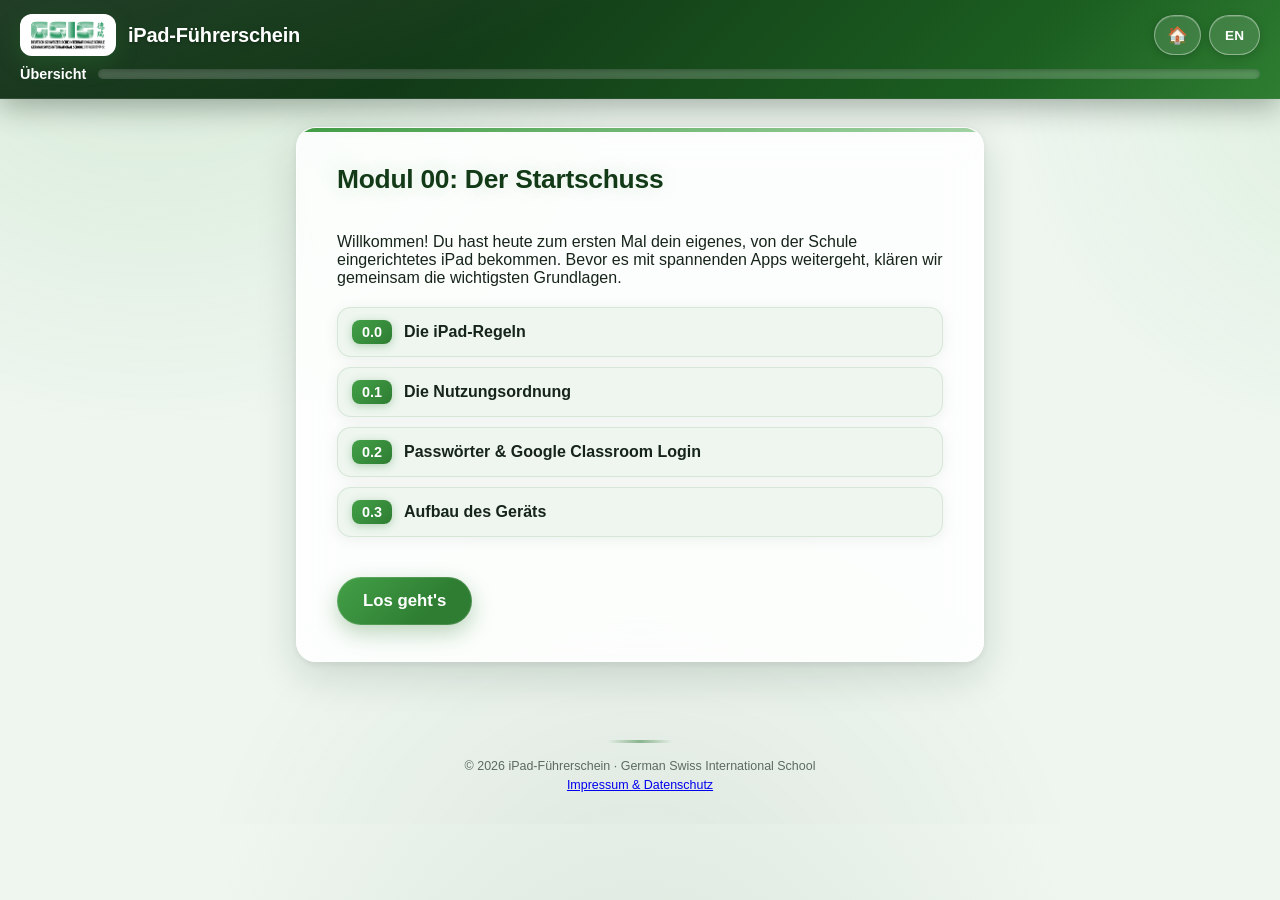
<file: modul00.html>
<!DOCTYPE html>
<html lang="de">
<head>
<meta charset="UTF-8">
<meta name="viewport" content="width=device-width, initial-scale=1.0, maximum-scale=1, user-scalable=no">
<title data-i18n="title.modul00">iPad-Führerschein – Modul 00: Der Startschuss</title>
<link rel="stylesheet" href="style.css">
</head>
<body style="--accent: var(--gsis-green-bright);">

<header class="app-header">
  <div class="header-top">
    <a class="logo" href="index.html">
      <img class="logo-img" src="assets/gsis-logo.png" alt="GSIS">
      <span class="logo-text" data-i18n="app.title">iPad-Führerschein</span>
    </a>
    <div class="header-actions">
      <button class="nav-btn" id="navBack" type="button" hidden>←</button>
      <a class="nav-btn" id="navHome" href="index.html">🏠</a>
      <button class="lang-toggle" id="langToggle" type="button">EN</button>
    </div>
  </div>
  <div class="progress-wrap" id="progressWrap">
    <div class="progress-label" id="progressLabel">Station 1 von 3</div>
    <div class="progress-bar"><div class="progress-fill" id="progressFill"></div></div>
  </div>
</header>

<main id="app">

  <section id="screen-start" class="screen active">
    <div class="card">
      <h1 data-i18n="m0.start.h1">Modul 00: Der Startschuss</h1>
      <p data-i18n="m0.start.intro">Willkommen! Du hast heute zum ersten Mal dein eigenes, von der Schule eingerichtetes iPad bekommen. Bevor es mit spannenden Apps weitergeht, klären wir gemeinsam die wichtigsten Grundlagen.</p>
      <ul class="module-overview">
        <li><span class="num">0.0</span> <span data-i18n="m0.ov.0">Die iPad-Regeln</span></li>
        <li><span class="num">0.1</span> <span data-i18n="m0.ov.1">Die Nutzungsordnung</span></li>
        <li><span class="num">0.2</span> <span data-i18n="m0.ov.2">Passwörter &amp; Google Classroom Login</span></li>
        <li><span class="num">0.3</span> <span data-i18n="m0.ov.3">Aufbau des Geräts</span></li>
      </ul>
      <button class="btn-primary" id="btnStart" data-i18n="common.start">Los geht's</button>
    </div>
  </section>

  <section id="screen-0-0" class="screen">
    <div class="card">
      <h2 data-i18n="m0.s0.h2">Station 0.0 – Die iPad-Regeln</h2>
      <p class="lernziel" data-i18n="m0.s0.goal">🎯 Lernziel: Du kennst die offiziellen GSIS iPad-Regeln, unterschreibst sie und kannst sie im Alltag anwenden.</p>

      <h3 class="section-title" data-i18n="m0.s0.posterTitle">📋 Die offizielle GSIS iPad-Regeln-Grafik</h3>
      <div class="rules-graphic">
        <img id="rulesImg" class="rules-img" src="assets/ipad-rules.png" alt="GSIS iPad Rules" hidden>
        <div id="rulesPoster" class="rules-poster">
          <h3>GSIS iPad Rules</h3>
          <div class="rules-poster-grid" id="rulesPosterGrid"></div>
        </div>
      </div>

      <h3 class="section-title" data-i18n="m0.s0.formTitle">📜 Die iPad-Regeln zum Unterschreiben</h3>
      <p class="task-desc" data-i18n="m0.s0.formIntro">Diese Regeln erhältst du zu Beginn und unterschreibst sie. Lies sie aufmerksam durch.</p>
      <div class="rules-form">
        <div data-i18n-html="m0.s0.formHtml"></div>
        <div class="sign-box">
          <label class="check-item sign-check"><input type="checkbox" id="signCheck"> <span data-i18n="m0.s0.signLabel">Ich habe die iPad-Regeln gelesen und verstanden und halte mich daran.</span></label>
          <div class="sign-meta">
            <span><span data-i18n="m0.s0.signNameLabel">Unterschrift (dein Name):</span> <input type="text" class="sign-input" id="signName" data-i18n-ph="m0.s0.signPh" placeholder="Tippe hier deinen vollen Namen" autocomplete="name"></span>
            <span id="signDate"></span>
          </div>
        </div>
      </div>

      <h3 class="section-title" data-i18n="m0.s0.quizTitle">🧠 Fragen &amp; Fallbeispiele</h3>
      <p class="task-desc" data-i18n="m0.s0.quizIntro">Zeig, dass du die Regeln beherrschst – auch an Fallbeispielen:</p>
      <div id="rulesMasteryQuiz"></div>

      <button class="btn-primary btn-next" id="btnNext00" data-i18n="btn.next.0_1" disabled>Weiter zu Station 0.1</button>
    </div>
  </section>

  <section id="screen-0-1" class="screen">
    <div class="card">
      <h2 data-i18n="m0.s1.h2">Station 0.1 – Die Nutzungsordnung</h2>
      <p class="lernziel" data-i18n="m0.s1.goal">🎯 Lernziel: Du kennst die schulinternen Regeln für den Umgang mit dem iPad.</p>

      <div class="drive-box">
        <h3 data-i18n="m0.s1.driveTitle">📄 Die vollständige Nutzungsordnung</h3>
        <p data-i18n="m0.s1.driveDesc">Die komplette Nutzungsordnung liegt in Google Drive – auf Deutsch und Englisch. Öffne sie und lies sie aufmerksam – die Aufgaben und Fragen beziehen sich darauf.</p>
        <a class="drive-btn" id="driveLink" href="https://drive.google.com/file/d/129T1tn6sXjb6pRGjgdKgUaz-Dbi3Mzqw/view?usp=sharing" target="_blank" rel="noopener" data-i18n="m0.s1.driveBtn">Nutzungsordnung in Drive öffnen</a>
      </div>

      <p class="task-desc" data-i18n="m0.s1.matchTask">Ordne jede Regel dem passenden Symbol zu. Tippe zuerst auf eine Regel, dann auf das dazu passende Symbol.</p>
      <div class="match-game" id="matchGame">
        <div class="match-column" id="rulesColumn"></div>
        <div class="match-column" id="iconsColumn"></div>
      </div>
      <p class="feedback" id="feedback01" aria-live="polite"></p>

      <div class="cons-box">
        <span class="cons-title" data-i18n="m0.s1.consTitle">⚠️ Was passiert bei Regelverstößen?</span>
        <span data-i18n-html="m0.s1.consBody">Wer im Unterricht ohne Erlaubnis spielt oder verbotene Apps nutzt, muss das iPad abgeben. Du bekommst es am Ende des Schultages zurück. Passiert das <strong>dreimal</strong>, werden deine Eltern zu einem Gespräch in die Schule eingeladen.</span>
      </div>

      <div class="info-box">
        <span class="info-title" data-i18n="m0.s1.mdmTitle">🔒 So ist dein Schul-iPad eingestellt</span>
        <span data-i18n-html="m0.s1.mdmBody"></span>
      </div>

      <p class="task-desc" data-i18n="m0.s1.quizIntro">Beantworte zum Abschluss diese Fragen zur Nutzungsordnung:</p>
      <div id="rulesQuiz"></div>

      <button class="btn-primary btn-next" id="btnNext01" data-i18n="btn.next.0_2" disabled>Weiter zu Station 0.2</button>
    </div>
  </section>

  <section id="screen-0-2" class="screen">
    <div class="card">
      <h2 data-i18n="m0.s2.h2">Station 0.2 – Passwörter &amp; Classroom-Login</h2>
      <p class="lernziel" data-i18n="m0.s2.goal">🎯 Lernziel: Du weißt, wie ein sicheres Passwort aussieht, und kennst den Login für die Google Classroom App.</p>
      <div id="quiz"></div>
      <button class="btn-primary btn-next" id="btnNext02" data-i18n="btn.next.0_3" disabled>Weiter zu Station 0.3</button>
    </div>
  </section>

  <section id="screen-0-3" class="screen">
    <div class="card">
      <h2 data-i18n="m0.s3.h2">Station 0.3 – Aufbau des Geräts</h2>
      <p class="lernziel" data-i18n="m0.s3.goal">🎯 Lernziel: Du kannst Home-Button, Frontkamera, Lautstärketasten und Ladeanschluss benennen.</p>
      <p class="task-desc" data-i18n="m0.s3.task">Ziehe jedes Bauteil-Etikett an die passende markierte Stelle auf dem iPad. Du kannst ein Etikett auch antippen und dann die Stelle antippen.</p>
      <div class="ipad-labeling">
        <div class="ipad-wrap" id="ipadWrap">
          <svg id="ipadSvg" viewBox="0 0 300 400" xmlns="http://www.w3.org/2000/svg">
            <rect x="4" y="4" width="292" height="392" rx="28" ry="28" class="ipad-body"/>
            <rect x="20" y="34" width="260" height="332" rx="4" ry="4" class="ipad-screen"/>
            <circle cx="150" cy="20" r="8" class="target-marker" data-hint="camera"/>
            <circle cx="150" cy="340" r="14" class="target-marker" data-hint="home"/>
            <rect x="270" y="70" width="8" height="60" rx="3" class="target-marker" data-hint="volume"/>
            <rect x="120" y="393" width="60" height="6" rx="3" class="target-marker" data-hint="charging"/>
          </svg>
          <div class="drop-zone" data-target="camera" style="left:50%; top:5%;"></div>
          <div class="drop-zone" data-target="home" style="left:50%; top:85%;"></div>
          <div class="drop-zone drop-zone--vertical" data-target="volume" style="left:91.3%; top:25%;"></div>
          <div class="drop-zone drop-zone--horizontal" data-target="charging" style="left:50%; top:99%;"></div>
        </div>
        <div class="labels-tray" id="labelsTray"></div>
        <div class="labeling-actions">
          <button class="btn-reset" id="btnResetLabeling" data-i18n="common.reset">Zurücksetzen</button>
        </div>
      </div>
      <p class="feedback" id="feedback03" aria-live="polite"></p>
      <button class="btn-primary btn-next" id="btnNext03" data-i18n="m0.finish" disabled>Modul 00 abschließen</button>
    </div>
  </section>

  <section id="screen-complete" class="screen">
    <div class="card card--complete">
      <div class="complete-badge">✓</div>
      <h1 data-i18n="m0.done.h1">Modul 00 abgeschlossen!</h1>
      <p data-i18n="m0.done.text">Klasse gemacht! Du kennst jetzt die Regeln, den sicheren Login und den Aufbau deines iPads.</p>
      <div class="summary" id="completeSummary"></div>
      <div class="complete-actions">
        <a class="btn-primary" href="level1.html" data-i18n="m0.next">Weiter zu Level 1 🟢</a>
        <a class="btn-secondary" href="index.html" data-i18n="nav.backHome">Zurück zum Hauptmenü</a>
        <button class="btn-text" id="btnRestart" data-i18n="m0.restart">Modul 00 erneut starten</button>
      </div>
    </div>
  </section>

</main>

<footer class="app-footer">
  <span data-i18n="footer.text">iPad-Führerschein · German Swiss International School</span><br>
  <a href="impressum.html" data-i18n="footer.impressumLink">Impressum &amp; Datenschutz</a>
</footer>

<script src="i18n.js"></script>
<script src="nav.js"></script>
<script src="modul00.js"></script>
</body>
</html>
</file>
<file: style.css>
:root {
  --gsis-green: #2e7d32;
  --gsis-green-dark: #123a17;
  --gsis-green-mid: #1b5e20;
  --gsis-green-bright: #43a047;
  --gsis-green-light: #a5d6a7;
  --gsis-glow: rgba(67, 160, 71, 0.55);
  --gsis-bg: #eef6ef;
  --ink: #16241a;
  --muted: #5b6b60;
  --error: #c62828;
  --white: #ffffff;
  --radius: 20px;
  --radius-sm: 14px;
  --touch: 48px;
  --accent: var(--gsis-green-bright);
  --shadow-soft: 0 2px 14px rgba(18, 58, 23, 0.08);
  --shadow-card: 0 14px 40px rgba(10, 35, 18, 0.14), 0 2px 8px rgba(10, 35, 18, 0.08);
  --shadow-glow: 0 8px 22px rgba(46, 125, 50, 0.32), 0 0 0 1px rgba(255, 255, 255, 0.14) inset;
}

* { box-sizing: border-box; }

html, body {
  margin: 0;
  padding: 0;
  min-height: 100%;
  background:
    radial-gradient(900px circle at 12% -8%, rgba(67, 160, 71, 0.16), transparent 55%),
    radial-gradient(760px circle at 108% 8%, rgba(129, 199, 132, 0.16), transparent 50%),
    radial-gradient(820px circle at 50% 115%, rgba(18, 58, 23, 0.08), transparent 55%),
    var(--gsis-bg);
  color: var(--ink);
  font-family: -apple-system, BlinkMacSystemFont, "SF Pro Text", "Segoe UI", Roboto, sans-serif;
  -webkit-tap-highlight-color: transparent;
  touch-action: manipulation;
}

/* ---------- Nav bar ---------- */

.app-header {
  position: sticky;
  top: 0;
  z-index: 50;
  background:
    linear-gradient(160deg, rgba(255, 255, 255, 0.08), rgba(255, 255, 255, 0) 40%),
    linear-gradient(135deg, #0f2d14 0%, var(--gsis-green-dark) 35%, var(--gsis-green-mid) 78%, var(--gsis-green) 100%);
  color: var(--white);
  padding: 14px 20px 16px;
  display: flex;
  flex-direction: column;
  gap: 10px;
  box-shadow: 0 8px 28px rgba(6, 24, 10, 0.32);
  border-bottom: 1px solid rgba(255, 255, 255, 0.08);
}

.header-top {
  display: flex;
  align-items: center;
  justify-content: space-between;
  gap: 12px;
}

.logo {
  display: inline-flex;
  align-items: center;
  gap: 12px;
  font-size: 1.25rem;
  font-weight: 800;
  letter-spacing: -0.01em;
  color: inherit;
  text-decoration: none;
  min-width: 0;
  text-shadow: 0 1px 3px rgba(0, 0, 0, 0.25);
}

.logo-img {
  height: 42px;
  width: auto;
  display: block;
  background: var(--white);
  border-radius: 12px;
  padding: 6px 10px;
  box-shadow: var(--shadow-glow);
}

.logo-text {
  white-space: nowrap;
  overflow: hidden;
  text-overflow: ellipsis;
}

.header-actions {
  display: flex;
  align-items: center;
  gap: 8px;
  flex: 0 0 auto;
}

.lang-toggle,
.nav-btn {
  flex: 0 0 auto;
  min-height: 40px;
  min-width: 44px;
  padding: 6px 15px;
  border-radius: 999px;
  background: rgba(255, 255, 255, 0.12);
  color: var(--white);
  border: 1.5px solid rgba(255, 255, 255, 0.4);
  font-weight: 700;
  font-size: 0.85rem;
  box-shadow: 0 2px 10px rgba(0, 0, 0, 0.18), inset 0 1px 0 rgba(255, 255, 255, 0.18);
  transition: transform 0.15s ease, box-shadow 0.15s ease, background 0.15s ease;
}

.nav-btn {
  display: inline-flex;
  align-items: center;
  justify-content: center;
  font-size: 1.05rem;
  text-decoration: none;
  padding: 6px 12px;
}

.lang-toggle:active,
.nav-btn:active {
  background: rgba(255, 255, 255, 0.32);
  transform: scale(0.94);
  box-shadow: 0 0 14px var(--gsis-glow), inset 0 1px 0 rgba(255, 255, 255, 0.25);
}

.nav-btn[hidden] {
  display: none;
}

@media (max-width: 400px) {
  .logo-text {
    display: none;
  }
}

.progress-wrap {
  display: flex;
  align-items: center;
  gap: 12px;
}

.progress-wrap[hidden] {
  display: none;
}

.progress-label {
  font-size: 0.9rem;
  font-weight: 600;
  white-space: nowrap;
}

.progress-bar {
  flex: 1;
  height: 10px;
  background: rgba(255, 255, 255, 0.2);
  border-radius: 999px;
  overflow: hidden;
  box-shadow: inset 0 1px 4px rgba(0, 0, 0, 0.25);
}

.progress-fill {
  height: 100%;
  width: 0%;
  background: linear-gradient(90deg, var(--gsis-green-light), #d4ecd5, var(--gsis-green-light));
  background-size: 200% 100%;
  box-shadow: 0 0 12px rgba(212, 236, 213, 0.9);
  animation: shimmerMove 2.6s linear infinite;
  transition: width 0.4s cubic-bezier(0.22, 1, 0.36, 1);
}

@keyframes shimmerMove {
  0% { background-position: 0% 0; }
  100% { background-position: 200% 0; }
}

main {
  max-width: 720px;
  margin: 0 auto;
  padding: 28px 16px 40px;
  position: relative;
  z-index: 1;
}

.screen {
  display: none;
}

.screen.active {
  display: block;
  animation: screenIn 0.55s cubic-bezier(0.22, 1, 0.36, 1);
}

@keyframes screenIn {
  from { opacity: 0; transform: translateY(16px) scale(0.985); }
  to { opacity: 1; transform: translateY(0) scale(1); }
}

@keyframes floatY {
  0%, 100% { transform: translateY(0); }
  50% { transform: translateY(-3px); }
}

@keyframes itemIn {
  from { opacity: 0; transform: translateY(10px); }
  to { opacity: 1; transform: translateY(0); }
}

.card {
  position: relative;
  background: rgba(255, 255, 255, 0.86);
  backdrop-filter: blur(16px) saturate(160%);
  -webkit-backdrop-filter: blur(16px) saturate(160%);
  border: 1px solid rgba(255, 255, 255, 0.7);
  border-radius: var(--radius);
  padding: 28px 24px;
  box-shadow: var(--shadow-card);
  overflow: hidden;
}

.card::before {
  content: "";
  position: absolute;
  top: 0;
  left: 0;
  right: 0;
  height: 4px;
  background: linear-gradient(90deg, var(--accent), var(--gsis-green-light) 50%, var(--accent));
  background-size: 200% 100%;
  animation: shimmerMove 5s linear infinite;
}

h1 {
  color: var(--gsis-green-dark);
  font-size: 1.65rem;
  font-weight: 800;
  letter-spacing: -0.01em;
  margin-top: 0;
  display: inline-block;
  text-shadow: 0 0 20px rgba(46, 125, 50, 0.16);
  animation: floatY 4.5s ease-in-out infinite;
}

h2 {
  color: var(--gsis-green-dark);
  font-size: 1.32rem;
  font-weight: 800;
  letter-spacing: -0.01em;
  margin-top: 0;
}

.lernziel {
  background: linear-gradient(135deg, rgba(165, 214, 167, 0.28), rgba(165, 214, 167, 0.08));
  border-left: 4px solid var(--gsis-green);
  padding: 10px 14px;
  border-radius: var(--radius-sm);
  font-size: 0.95rem;
  color: var(--ink);
}

.task-desc {
  color: var(--muted);
  font-size: 0.95rem;
}

.module-overview {
  list-style: none;
  margin: 20px 0;
  padding: 0;
  display: flex;
  flex-direction: column;
  gap: 10px;
}

.module-overview li {
  display: flex;
  align-items: center;
  gap: 12px;
  background: var(--gsis-bg);
  border: 1px solid rgba(46, 125, 50, 0.12);
  border-radius: var(--radius-sm);
  padding: 12px 14px;
  font-weight: 600;
  box-shadow: var(--shadow-soft);
  opacity: 0;
  animation: itemIn 0.5s ease forwards;
}

.module-overview li:nth-child(1) { animation-delay: 0.05s; }
.module-overview li:nth-child(2) { animation-delay: 0.12s; }
.module-overview li:nth-child(3) { animation-delay: 0.19s; }
.module-overview li:nth-child(4) { animation-delay: 0.26s; }
.module-overview li:nth-child(5) { animation-delay: 0.33s; }

.module-overview .num {
  background: linear-gradient(135deg, var(--gsis-green-bright), var(--gsis-green));
  color: var(--white);
  border-radius: 8px;
  padding: 4px 10px;
  font-size: 0.9rem;
  box-shadow: 0 2px 8px rgba(46, 125, 50, 0.3);
}

button {
  font-family: inherit;
  cursor: pointer;
  border: none;
}

.btn-primary, .btn-secondary {
  display: inline-block;
  min-height: var(--touch);
  padding: 12px 26px;
  border-radius: 999px;
  font-size: 1.05rem;
  font-weight: 700;
  margin-top: 20px;
  transition: transform 0.15s ease, box-shadow 0.15s ease, filter 0.15s ease;
}

.btn-primary {
  background: linear-gradient(135deg, var(--gsis-green-bright), var(--gsis-green) 70%);
  color: var(--white);
  box-shadow: var(--shadow-glow);
}

.btn-primary:disabled {
  background: #bcd6bd;
  color: #6f8a71;
  cursor: not-allowed;
  box-shadow: none;
}

.btn-primary:not(:disabled):active {
  transform: scale(0.97);
  filter: brightness(0.94);
}

.btn-secondary {
  background: rgba(255, 255, 255, 0.75);
  color: var(--gsis-green-dark);
  border: 2px solid var(--gsis-green);
  box-shadow: 0 4px 14px rgba(46, 125, 50, 0.12);
}

.btn-secondary:active {
  transform: scale(0.97);
}

/* Station 0.1 – Matching */
.match-game {
  display: grid;
  grid-template-columns: 1fr 1fr;
  gap: 14px;
  margin-top: 18px;
}

.match-column {
  display: flex;
  flex-direction: column;
  gap: 10px;
}

.match-item {
  min-height: var(--touch);
  display: flex;
  align-items: center;
  justify-content: center;
  text-align: center;
  padding: 10px 10px;
  border-radius: var(--radius-sm);
  border: 2px solid var(--gsis-green);
  background: var(--white);
  color: var(--ink);
  font-size: 0.92rem;
  font-weight: 600;
  line-height: 1.25;
  box-shadow: var(--shadow-soft);
  transition: box-shadow 0.15s ease, transform 0.15s ease;
}

.match-item.icon-item {
  font-size: 1.8rem;
}

.match-item.selected {
  background: var(--gsis-green-light);
  border-color: var(--gsis-green-dark);
  box-shadow: 0 0 0 3px rgba(67, 160, 71, 0.25), var(--shadow-soft);
}

.match-item.matched {
  background: #e8f5e9;
  border-color: var(--gsis-green);
  color: var(--gsis-green-dark);
  opacity: 0.75;
  cursor: default;
}

.match-item.wrong {
  border-color: var(--error);
  background: #fdecea;
}

.feedback {
  min-height: 1.4em;
  font-weight: 600;
  color: var(--gsis-green-dark);
}

.feedback.error {
  color: var(--error);
}

/* Station 0.2 – Quiz */
.quiz-question {
  margin-top: 18px;
}

.quiz-question h3 {
  font-size: 1.02rem;
  margin-bottom: 12px;
}

.quiz-options {
  display: flex;
  flex-direction: column;
  gap: 10px;
}

.quiz-option {
  min-height: var(--touch);
  text-align: left;
  padding: 12px 16px;
  border-radius: var(--radius-sm);
  border: 2px solid #cfd8d1;
  background: var(--white);
  font-size: 0.98rem;
  box-shadow: var(--shadow-soft);
  transition: box-shadow 0.15s ease;
}

.quiz-option:disabled {
  cursor: default;
}

.quiz-option.correct {
  border-color: var(--gsis-green);
  background: #e8f5e9;
  color: var(--gsis-green-dark);
  font-weight: 700;
  box-shadow: 0 0 0 3px rgba(67, 160, 71, 0.2);
}

.quiz-option.incorrect {
  border-color: var(--error);
  background: #fdecea;
  color: var(--error);
}

.quiz-explanation {
  margin-top: 10px;
  font-size: 0.9rem;
  color: var(--muted);
}

.quiz-progress {
  font-size: 0.85rem;
  color: var(--muted);
  font-weight: 600;
}

.quiz-next {
  margin-top: 16px;
  min-height: var(--touch);
  padding: 10px 22px;
  border-radius: 999px;
  background: linear-gradient(135deg, var(--gsis-green-bright), var(--gsis-green) 70%);
  color: var(--white);
  font-weight: 700;
  box-shadow: var(--shadow-glow);
  transition: transform 0.15s ease;
}

.quiz-next:active {
  transform: scale(0.97);
}

.quiz-result {
  margin-top: 20px;
  background: var(--gsis-bg);
  border-radius: var(--radius-sm);
  padding: 16px;
  font-weight: 700;
  color: var(--gsis-green-dark);
  text-align: center;
  font-size: 1.1rem;
  box-shadow: var(--shadow-soft);
}

.quiz-result p {
  margin: 0 0 8px;
}

.quiz-result p:last-child {
  margin-bottom: 0;
}

.quiz-result-score {
  font-size: 1.1rem;
}

.quiz-result-msg {
  font-size: 0.92rem;
  font-weight: 600;
}

.quiz-result--fail {
  background: #fdecea;
  color: var(--error);
}

/* Station 0.3 – Drag & Drop (geometry untouched, visuals only where safe) */
.ipad-labeling {
  margin-top: 18px;
}

.ipad-wrap {
  position: relative;
  width: 100%;
  max-width: 260px;
  margin: 0 auto;
  aspect-ratio: 300 / 400;
  touch-action: none;
}

#ipadSvg {
  width: 100%;
  height: 100%;
  display: block;
}

.ipad-body {
  fill: #37474f;
}

.ipad-screen {
  fill: #cfd8dc;
}

.target-marker {
  fill: none;
  stroke: #ffb300;
  stroke-width: 2;
  stroke-dasharray: 4 3;
}

.drop-zone {
  position: absolute;
  transform: translate(-50%, -50%);
  width: 44px;
  height: 44px;
  border-radius: 50%;
  display: flex;
  align-items: center;
  justify-content: center;
  font-size: 0.55rem;
  font-weight: 700;
  text-align: center;
  color: var(--gsis-green-dark);
  padding: 4px;
}

.drop-zone--vertical {
  width: 26px;
  height: 60px;
  border-radius: 10px;
}

.drop-zone--horizontal {
  width: 56px;
  height: 24px;
  border-radius: 10px;
}

.drop-zone.filled {
  background: rgba(46, 125, 50, 0.85);
  color: var(--white);
  font-size: 1.1rem;
  box-shadow: 0 0 10px rgba(67, 160, 71, 0.7);
}

.labels-tray {
  display: flex;
  flex-wrap: wrap;
  justify-content: center;
  gap: 10px;
  margin-top: 24px;
  min-height: var(--touch);
}

.draggable {
  min-height: var(--touch);
  min-width: 44px;
  padding: 10px 16px;
  border-radius: 999px;
  background: var(--white);
  border: 2px solid var(--gsis-green);
  font-weight: 700;
  font-size: 0.9rem;
  color: var(--ink);
  user-select: none;
  touch-action: none;
  box-shadow: var(--shadow-soft);
}

.draggable.placed {
  border-color: var(--gsis-green);
  background: #e8f5e9;
  color: var(--gsis-green-dark);
  opacity: 0.6;
}

.draggable.dragging {
  position: fixed;
  z-index: 100;
  box-shadow: 0 6px 18px rgba(0, 0, 0, 0.25);
  pointer-events: none;
}

/* Completion screen */
.card--complete {
  text-align: center;
}

.complete-badge {
  width: 84px;
  height: 84px;
  line-height: 84px;
  border-radius: 50%;
  background: linear-gradient(135deg, var(--gsis-green-bright), var(--gsis-green));
  color: var(--white);
  font-size: 2.4rem;
  margin: 0 auto 16px;
  box-shadow: var(--shadow-glow);
}

.summary {
  background: var(--gsis-bg);
  border-radius: var(--radius-sm);
  padding: 16px;
  margin-top: 16px;
  text-align: left;
  font-weight: 600;
  box-shadow: var(--shadow-soft);
}

.summary div {
  padding: 4px 0;
}

.next-level {
  color: var(--muted);
  font-weight: 600;
}

.complete-actions {
  display: flex;
  flex-direction: column;
  gap: 10px;
  margin-top: 20px;
}

.complete-actions .btn-primary,
.complete-actions .btn-secondary {
  margin-top: 0;
  text-align: center;
  text-decoration: none;
}

.btn-text {
  background: none;
  color: var(--muted);
  font-weight: 600;
  font-size: 0.9rem;
  padding: 10px;
  text-decoration: underline;
}

.next-level--locked {
  opacity: 0.75;
}

/* ---------- Hauptmenü / Hub ---------- */

.hub-progress {
  margin: 20px 0;
}

.hub-progress .progress-label {
  color: var(--gsis-green-dark);
  margin-bottom: 6px;
}

.hub-progress .progress-bar {
  background: var(--gsis-bg);
  border: 1px solid var(--gsis-green-light);
  box-shadow: inset 0 1px 4px rgba(27, 94, 32, 0.1);
}

.hub-progress .progress-fill {
  background: linear-gradient(90deg, var(--gsis-green), var(--gsis-green-bright), var(--gsis-green));
  background-size: 200% 100%;
  box-shadow: 0 0 10px rgba(46, 125, 50, 0.45);
}

.hub-list {
  display: flex;
  flex-direction: column;
  gap: 12px;
  margin-top: 22px;
}

.hub-card {
  display: flex;
  align-items: center;
  justify-content: space-between;
  gap: 12px;
  background: var(--gsis-bg);
  border: 2px solid var(--gsis-green-light);
  border-radius: var(--radius-sm);
  padding: 16px 18px;
  text-decoration: none;
  color: var(--ink);
  box-shadow: var(--shadow-soft);
  transition: transform 0.15s ease, box-shadow 0.15s ease;
}

a.hub-card:active {
  transform: scale(0.985);
}

.hub-card-text {
  flex: 1 1 auto;
  min-width: 0;
}

.hub-card h3 {
  margin: 0 0 4px;
  color: var(--gsis-green-dark);
  font-size: 1.05rem;
}

.hub-card p {
  margin: 0;
  color: var(--muted);
  font-size: 0.9rem;
}

.hub-badge {
  flex: 0 0 auto;
}

.hub-card--locked {
  opacity: 0.6;
  border-color: #cfd8d1;
}

.hub-badge {
  white-space: nowrap;
  font-weight: 700;
  font-size: 0.85rem;
  padding: 8px 14px;
  border-radius: 999px;
}

.hub-badge--start {
  background: linear-gradient(135deg, var(--gsis-green-bright), var(--gsis-green));
  color: var(--white);
  box-shadow: 0 4px 14px rgba(46, 125, 50, 0.3);
}

.hub-badge--done {
  background: #e8f5e9;
  color: var(--gsis-green-dark);
  border: 2px solid var(--gsis-green);
}

.hub-badge--locked {
  background: #eceeec;
  color: var(--muted);
}

/* ---------- Skill-Erklärblöcke (Skizzen) ---------- */

.skill-block {
  display: flex;
  align-items: center;
  gap: 16px;
  margin-top: 18px;
}

.skill-sketch-wrap {
  flex: 0 0 100px;
  width: 100px;
}

.skill-sketch {
  width: 100%;
  height: auto;
  display: block;
}

.skill-text h3 {
  margin: 0 0 4px;
  font-size: 1rem;
  color: var(--gsis-green-dark);
}

.skill-text p {
  margin: 0;
  font-size: 0.9rem;
  color: var(--ink);
}

.section-title {
  margin-top: 26px;
}

/* ---------- Checklisten ---------- */

.checklist {
  display: flex;
  flex-direction: column;
  gap: 10px;
  margin-top: 18px;
}

.check-item {
  display: flex;
  align-items: center;
  gap: 12px;
  min-height: var(--touch);
  padding: 10px 14px;
  border-radius: var(--radius-sm);
  background: var(--gsis-bg);
  font-size: 0.95rem;
  font-weight: 600;
  box-shadow: var(--shadow-soft);
}

.check-item input[type="checkbox"] {
  flex: 0 0 auto;
  width: 24px;
  height: 24px;
  accent-color: var(--gsis-green);
}

/* ---------- QR-Code-Schnitzeljagd ---------- */

.qr-cards {
  display: grid;
  grid-template-columns: repeat(2, 1fr);
  gap: 12px;
  margin-top: 16px;
}

.qr-card {
  border-radius: var(--radius-sm);
  border: 2px solid var(--gsis-green-light);
  background: var(--white);
  padding: 12px;
  text-align: center;
  display: flex;
  flex-direction: column;
  align-items: center;
  gap: 8px;
  box-shadow: var(--shadow-soft);
}

.qr-svg {
  display: block;
  width: 100%;
  max-width: 120px;
  height: auto;
}

.qr-scan-btn {
  width: 100%;
}

.qr-card--scanned {
  background: #e8f5e9;
  border-color: var(--gsis-green);
}

.qr-word {
  font-weight: 700;
  color: var(--gsis-green-dark);
}

.qr-check {
  font-size: 0.85rem;
  color: var(--gsis-green-dark);
}

.qr-q {
  font-size: 0.85rem;
  text-align: left;
  width: 100%;
  line-height: 1.35;
}

.qr-letter {
  font-size: 0.85rem;
  font-weight: 700;
  color: var(--gsis-green-dark);
  text-align: left;
  width: 100%;
}

.qr-card--locked {
  opacity: 0.55;
}

.qr-lock {
  font-size: 1.6rem;
}

.qr-word--locked {
  color: var(--muted);
  font-weight: 600;
}

.qr-solve {
  margin-top: 18px;
}

.qr-input {
  width: 100%;
  min-height: var(--touch);
  padding: 10px 14px;
  border-radius: var(--radius-sm);
  border: 2px solid var(--gsis-green);
  font-size: 1rem;
  margin-bottom: 12px;
}

/* ---------- Nummerierte Schritt-Listen ---------- */

.step-list {
  list-style: none;
  margin: 16px 0;
  padding: 0;
  display: flex;
  flex-direction: column;
  gap: 10px;
}

.step-list li {
  display: flex;
  align-items: flex-start;
  gap: 12px;
  background: var(--gsis-bg);
  border-radius: var(--radius-sm);
  padding: 12px 14px;
  font-size: 0.95rem;
  box-shadow: var(--shadow-soft);
}

.step-list .num {
  flex: 0 0 auto;
  background: linear-gradient(135deg, var(--gsis-green-bright), var(--gsis-green));
  color: var(--white);
  border-radius: 8px;
  padding: 2px 10px;
  font-size: 0.85rem;
  font-weight: 700;
  box-shadow: 0 2px 8px rgba(46, 125, 50, 0.3);
}

.step-check {
  display: flex;
  align-items: center;
  gap: 10px;
  cursor: pointer;
  font-weight: 600;
}

.step-check input[type="checkbox"] {
  flex: 0 0 auto;
  width: 24px;
  height: 24px;
  accent-color: var(--gsis-green);
}

/* ---------- Section-Übergang (auffälliger Hinweis) ---------- */

.section-transition {
  background: linear-gradient(135deg, var(--gsis-green-bright), var(--gsis-green) 70%);
  color: var(--white);
  border-radius: var(--radius-sm);
  padding: 16px 18px;
  margin: 24px 0 18px;
  text-align: center;
  box-shadow: var(--shadow-glow);
}

.section-transition .transition-title {
  display: block;
  font-weight: 800;
  font-size: 1.05rem;
  margin-bottom: 4px;
}

.section-transition .transition-body {
  display: block;
  font-size: 0.9rem;
  opacity: 0.95;
}

/* ---------- Erklärvideo-Platzhalter ---------- */

.video-box {
  background: var(--gsis-bg);
  border: 2px dashed var(--gsis-green);
  border-radius: var(--radius-sm);
  padding: 14px;
  margin: 14px 0;
  text-align: center;
}

.video-title {
  display: block;
  font-weight: 700;
  color: var(--gsis-green-dark);
  margin-bottom: 8px;
}

.video-ph {
  height: 130px;
  border-radius: 10px;
  background: linear-gradient(135deg, var(--gsis-green-mid), var(--gsis-green-dark));
  display: flex;
  align-items: center;
  justify-content: center;
  box-shadow: inset 0 0 30px rgba(0, 0, 0, 0.15);
}

.video-play {
  width: 56px;
  height: 56px;
  border-radius: 50%;
  background: rgba(255, 255, 255, 0.92);
  color: var(--gsis-green-dark);
  font-size: 1.5rem;
  display: flex;
  align-items: center;
  justify-content: center;
  box-shadow: 0 0 20px rgba(255, 255, 255, 0.5);
}

.video-note {
  display: block;
  margin-top: 8px;
  font-size: 0.82rem;
  color: var(--muted);
  font-style: italic;
}

/* ---------- Vorgegebener Text ---------- */

.given-text {
  background: var(--white);
  border: 2px solid var(--gsis-green-light);
  border-left: 4px solid var(--gsis-green);
  border-radius: var(--radius-sm);
  padding: 12px 14px;
  margin: 12px 0;
  box-shadow: var(--shadow-soft);
}

.given-label {
  display: block;
  font-weight: 700;
  font-size: 0.85rem;
  color: var(--gsis-green-dark);
  margin-bottom: 4px;
}

.given-body { font-style: italic; }

/* ---------- Gestufte Aufgaben (Basis / Fortgeschritten / PROFI) ---------- */

.check-item .task-level {
  display: inline-block;
  font-size: 0.68rem;
  font-weight: 800;
  letter-spacing: 0.3px;
  padding: 2px 8px;
  border-radius: 999px;
  margin-right: 6px;
  white-space: nowrap;
  text-transform: uppercase;
}

.task-level--basic { background: #e8f5e9; color: var(--gsis-green-dark); }
.task-level--adv { background: #fff8e1; color: #8a5a00; }
.task-level--pro { background: #ede7f6; color: #5e35b1; }

.check-item--bonus {
  border: 2px dashed #b39ddb;
  background: #f6f2fc;
}

/* ---------- Reihenfolge-Aufgabe ---------- */

.order-list {
  display: flex;
  flex-direction: column;
  gap: 10px;
  margin-top: 16px;
}

.order-item {
  display: flex;
  align-items: center;
  justify-content: space-between;
  gap: 12px;
  background: var(--white);
  border: 2px solid var(--gsis-green);
  border-radius: var(--radius-sm);
  padding: 10px 14px;
  box-shadow: var(--shadow-soft);
}

.order-text {
  font-weight: 600;
  font-size: 0.95rem;
}

.order-controls {
  display: flex;
  gap: 6px;
  flex: 0 0 auto;
}

.order-btn {
  min-width: 40px;
  min-height: 40px;
  border-radius: 8px;
  background: var(--gsis-bg);
  border: 2px solid var(--gsis-green-light);
  font-size: 1rem;
  color: var(--gsis-green-dark);
}

.order-btn:disabled {
  opacity: 0.35;
  cursor: not-allowed;
}

/* ---------- Pecha-Kucha-Timer ---------- */

.timer-wrap {
  text-align: center;
  margin-top: 20px;
  background: var(--gsis-bg);
  border-radius: var(--radius-sm);
  padding: 20px;
  box-shadow: var(--shadow-soft);
}

.timer-display {
  font-size: 3rem;
  font-weight: 800;
  color: var(--gsis-green-dark);
  font-variant-numeric: tabular-nums;
  text-shadow: 0 0 16px rgba(46, 125, 50, 0.2);
}

.timer-display--low {
  color: var(--error);
}

.timer-controls {
  display: flex;
  gap: 10px;
  justify-content: center;
  margin-top: 10px;
  flex-wrap: wrap;
}

.timer-controls .btn-primary,
.timer-controls .btn-secondary {
  margin-top: 0;
}

/* ---------- Klassifizieren: Kommentare / Beispiele ---------- */

.classify-card {
  background: var(--white);
  border: 2px solid var(--gsis-green-light);
  border-radius: var(--radius-sm);
  padding: 14px;
  margin-top: 12px;
  box-shadow: var(--shadow-soft);
}

.classify-text {
  font-style: italic;
  margin: 0 0 12px;
}

.classify-buttons {
  display: flex;
  gap: 10px;
  flex-wrap: wrap;
}

.classify-btn {
  flex: 1 1 140px;
  min-height: var(--touch);
  border-radius: var(--radius-sm);
  border: 2px solid #cfd8d1;
  background: var(--white);
  font-weight: 700;
  font-size: 0.95rem;
}

.classify-btn.correct {
  border-color: var(--gsis-green);
  background: #e8f5e9;
  color: var(--gsis-green-dark);
}

.classify-btn.incorrect {
  border-color: var(--error);
  background: #fdecea;
  color: var(--error);
}

.classify-explanation {
  margin: 12px 0 0;
  font-size: 0.9rem;
  color: var(--muted);
}

/* ---------- Phishing-Übung ---------- */

.email-card {
  background: var(--white);
  border: 2px solid var(--gsis-green-light);
  border-radius: var(--radius-sm);
  padding: 16px;
  margin-top: 14px;
  box-shadow: var(--shadow-soft);
}

.email-subject {
  font-weight: 700;
  color: var(--gsis-green-dark);
  margin-bottom: 4px;
}

.email-meta {
  font-size: 0.85rem;
  color: var(--muted);
  margin-bottom: 10px;
}

.email-body {
  margin: 0;
  line-height: 1.6;
}

.email-part {
  cursor: pointer;
  border-radius: 4px;
  padding: 1px 2px;
}

.email-part:not(.clicked):hover {
  background: var(--gsis-bg);
}

.email-part.flag-hit {
  background: #fdecea;
  color: var(--error);
  font-weight: 700;
  text-decoration: underline wavy var(--error);
}

.email-part.flag-miss {
  background: #e8f5e9;
  color: var(--gsis-green-dark);
}

.email-part-note {
  display: inline;
  font-size: 0.82rem;
  font-weight: 600;
  margin-left: 4px;
}

.email-from.email-part {
  display: inline-block;
}

/* ---------- Abschlussprüfung ---------- */

.exam-step {
  align-items: flex-start;
}

.field-label {
  display: block;
  margin-top: 18px;
  margin-bottom: 6px;
  font-weight: 700;
  font-size: 0.9rem;
  color: var(--gsis-green-dark);
}

.text-input {
  width: 100%;
  min-height: var(--touch);
  padding: 10px 14px;
  border-radius: var(--radius-sm);
  border: 2px solid var(--gsis-green);
  font-size: 1rem;
  font-family: inherit;
}

.certificate {
  background: var(--white);
  border: 6px double var(--gsis-green);
  border-radius: var(--radius);
  padding: 40px 24px;
  text-align: center;
  margin-top: 20px;
  box-shadow: var(--shadow-card);
}

.cert-medal {
  font-size: 3.5rem;
}

.cert-title {
  color: var(--gsis-green-dark);
  margin: 8px 0 24px;
}

.cert-body {
  margin: 6px 0;
  font-size: 1rem;
}

.cert-name {
  font-size: 1.6rem;
  font-weight: 800;
  color: var(--gsis-green-dark);
  margin: 14px 0;
  padding-bottom: 8px;
  border-bottom: 2px solid var(--gsis-green-light);
  display: inline-block;
}

.cert-class {
  margin: 0 0 4px;
  color: var(--gsis-green-dark);
  font-weight: 600;
}

.cert-class:empty {
  display: none;
}

.cert-date {
  margin-top: 16px;
  color: var(--muted);
  font-weight: 600;
}

.upload-note {
  background: #e8f5e9;
  border: 2px solid var(--gsis-green);
  border-radius: var(--radius-sm);
  padding: 14px 16px;
  margin-top: 16px;
  font-size: 0.95rem;
  font-weight: 600;
  color: var(--gsis-green-dark);
  text-align: left;
}

.cert-signature {
  margin: 40px auto 0;
  padding-top: 10px;
  border-top: 2px solid var(--ink);
  display: inline-block;
  font-size: 0.9rem;
  color: var(--muted);
}

@media print {
  html, body {
    background: #ffffff;
  }
  body * {
    visibility: hidden;
  }
  .certificate,
  .certificate * {
    visibility: visible;
  }
  .certificate {
    position: absolute;
    top: 0;
    left: 0;
    width: 100%;
    margin: 0;
  }
  .no-print {
    display: none !important;
  }
}

/* ---------- Hub: Name & Klasse ---------- */

.ident-form {
  margin: 20px 0 4px;
}

.ident-grid {
  display: flex;
  flex-wrap: wrap;
  gap: 12px;
}

.ident-grid .ident-field {
  flex: 1 1 160px;
}

.ident-field .field-label {
  margin-top: 0;
}

.ident-note {
  font-size: 0.85rem;
  color: var(--muted);
  margin: 8px 0 0;
}

/* ---------- Nutzungsordnung: Drive-Link & Konsequenzen ---------- */

.drive-box {
  background: var(--gsis-bg);
  border: 2px dashed var(--gsis-green);
  border-radius: var(--radius-sm);
  padding: 16px 18px;
  margin: 18px 0;
}

.drive-box h3 {
  margin: 0 0 6px;
  color: var(--gsis-green-dark);
  font-size: 1rem;
}

.drive-box p {
  margin: 0 0 12px;
  font-size: 0.92rem;
  color: var(--ink);
}

.drive-btn {
  display: inline-block;
  min-height: var(--touch);
  padding: 12px 22px;
  border-radius: 999px;
  background: linear-gradient(135deg, var(--gsis-green-bright), var(--gsis-green));
  color: var(--white);
  font-weight: 700;
  text-decoration: none;
  box-shadow: var(--shadow-glow);
}

.drive-btn:active {
  transform: scale(0.97);
}

.drive-note {
  display: block;
  margin-top: 8px;
  font-size: 0.8rem;
  color: var(--muted);
  font-style: italic;
}

.drive-links {
  display: flex;
  flex-wrap: wrap;
  gap: 10px;
}

.cons-box {
  background: #fff8e1;
  border-left: 4px solid #ffb300;
  border-radius: var(--radius-sm);
  padding: 12px 16px;
  margin: 20px 0;
  font-size: 0.92rem;
  line-height: 1.5;
  box-shadow: var(--shadow-soft);
}

.cons-box .cons-title {
  display: block;
  font-weight: 700;
  margin-bottom: 4px;
  color: #8a5a00;
}

/* ---------- Info-Box (MDM-Einschränkungen, Internet-Regeln) ---------- */

.info-box {
  background: #e8f5e9;
  border-left: 4px solid var(--gsis-green);
  border-radius: var(--radius-sm);
  padding: 12px 16px;
  margin: 18px 0;
  font-size: 0.92rem;
  line-height: 1.5;
  box-shadow: var(--shadow-soft);
}

.info-box .info-title {
  display: block;
  font-weight: 700;
  margin-bottom: 6px;
  color: var(--gsis-green-dark);
}

.info-box ul {
  margin: 6px 0 0;
  padding-left: 20px;
}

.info-box li {
  margin: 5px 0;
}

/* ---------- Fehlerspeicher (Fehler-Übersicht) ---------- */

.mistakes {
  border-radius: var(--radius-sm);
  padding: 14px 16px;
  margin-top: 16px;
  text-align: left;
  background: #fdecea;
}

.mistakes.mistakes--none {
  background: #e8f5e9;
}

.mistakes .mistakes-title {
  font-weight: 700;
  margin: 0 0 8px;
  color: var(--error);
}

.mistakes--none .mistakes-title {
  color: var(--gsis-green-dark);
}

.mistakes-item {
  margin: 10px 0;
  font-size: 0.9rem;
}

.mistakes-item .mq {
  font-weight: 700;
  display: block;
  margin-bottom: 2px;
}

.mistakes-item .ma {
  display: block;
  color: var(--error);
}

.mistakes-item .mc {
  display: block;
  color: var(--gsis-green-dark);
}

/* ---------- Station 0.0: Regeln-Grafik, Poster & Formular ---------- */

.rules-graphic {
  margin: 16px 0;
}

.rules-img {
  width: 100%;
  height: auto;
  display: block;
  border-radius: var(--radius-sm);
  border: 1px solid var(--gsis-green-light);
  box-shadow: var(--shadow-card);
}

.rules-img[hidden] {
  display: none;
}

.rules-poster {
  background: linear-gradient(160deg, var(--gsis-green-mid), var(--gsis-green-dark));
  border-radius: var(--radius);
  padding: 16px 14px;
  color: var(--white);
  box-shadow: var(--shadow-card);
}

.rules-poster h3 {
  text-align: center;
  margin: 0 0 12px;
  color: var(--white);
  font-size: 1.05rem;
}

.rules-poster-grid {
  display: grid;
  grid-template-columns: 1fr;
  gap: 8px;
}

@media (min-width: 560px) {
  .rules-poster-grid {
    grid-template-columns: 1fr 1fr;
  }
}

.poster-rule {
  display: flex;
  gap: 10px;
  align-items: flex-start;
  background: rgba(255, 255, 255, 0.1);
  border-radius: 10px;
  padding: 10px 12px;
}

.poster-rule .pr-num {
  flex: 0 0 auto;
  width: 26px;
  height: 26px;
  border-radius: 50%;
  background: var(--gsis-green-light);
  color: var(--gsis-green-dark);
  font-weight: 800;
  font-size: 0.85rem;
  display: flex;
  align-items: center;
  justify-content: center;
}

.poster-rule .pr-body { min-width: 0; }

.poster-rule .pr-title {
  display: block;
  font-weight: 800;
  font-size: 0.8rem;
  letter-spacing: 0.3px;
}

.poster-rule .pr-title .pr-icon { margin-right: 4px; }

.poster-rule .pr-text {
  font-size: 0.8rem;
  opacity: 0.92;
  line-height: 1.35;
}

.rules-form {
  border: 2px solid var(--gsis-green);
  border-radius: var(--radius-sm);
  padding: 16px 18px;
  margin: 18px 0;
  background: var(--white);
  box-shadow: var(--shadow-soft);
}

.rules-form h4 {
  color: var(--gsis-green-dark);
  margin: 14px 0 6px;
  font-size: 0.98rem;
}

.rules-form h4:first-child { margin-top: 0; }

.rules-form ul { margin: 0; padding-left: 20px; }

.rules-form li { margin: 5px 0; font-size: 0.9rem; line-height: 1.4; }

.sign-box {
  margin-top: 16px;
  border-top: 2px dashed var(--gsis-green-light);
  padding-top: 14px;
}

.sign-check { margin-bottom: 10px; }

.sign-input {
  font-family: inherit;
  font-weight: 800;
  color: var(--gsis-green-dark);
  font-size: 1.1rem;
  font-style: italic;
  border: none;
  border-bottom: 2px solid var(--gsis-green);
  background: transparent;
  padding: 3px 4px;
  min-width: 220px;
  max-width: 100%;
  outline: none;
}

.sign-input::placeholder {
  font-size: 0.82rem;
  font-style: normal;
  font-weight: 600;
  color: var(--muted);
}

.sign-input:focus {
  border-bottom-color: var(--gsis-green-bright);
}

.sign-meta {
  display: flex;
  justify-content: space-between;
  gap: 12px;
  flex-wrap: wrap;
  margin-top: 6px;
  font-size: 0.85rem;
  color: var(--muted);
}

/* ---------- Station 0.3: Reset ---------- */

.labeling-actions {
  display: flex;
  justify-content: center;
  margin-top: 14px;
}

.btn-reset {
  min-height: var(--touch);
  padding: 10px 22px;
  border-radius: 999px;
  background: var(--white);
  color: var(--gsis-green-dark);
  border: 2px solid var(--gsis-green);
  font-weight: 700;
  font-size: 0.95rem;
}

.btn-reset:active {
  transform: scale(0.97);
}

/* ---------- Footer ---------- */

.app-footer {
  max-width: 720px;
  margin: 20px auto 0;
  padding: 18px 16px 30px;
  text-align: center;
  font-size: 0.78rem;
  line-height: 1.5;
  color: var(--muted);
  position: relative;
  z-index: 1;
}

.app-footer::before {
  content: "";
  display: block;
  width: 64px;
  height: 3px;
  margin: 0 auto 14px;
  border-radius: 999px;
  background: linear-gradient(90deg, transparent, var(--gsis-green), transparent);
  opacity: 0.5;
}

@media (min-width: 640px) {
  .card {
    padding: 36px 40px;
  }
}

/* ---------- Impressum & Datenschutz ---------- */

.card p a,
.card li a {
  color: var(--gsis-green-dark);
  font-weight: 600;
  text-decoration-color: rgba(46, 125, 50, 0.45);
}

.imp-privacy-list {
  margin: 14px 0 22px;
  padding-left: 22px;
  display: flex;
  flex-direction: column;
  gap: 12px;
}

.imp-privacy-list li {
  font-size: 0.95rem;
  line-height: 1.55;
  color: var(--ink);
}

/* ---------- Datenschutz-Pop-up ---------- */

.privacy-overlay {
  position: fixed;
  inset: 0;
  z-index: 200;
  display: flex;
  align-items: flex-end;
  justify-content: center;
  padding: 16px;
  background: rgba(10, 30, 14, 0.45);
  backdrop-filter: blur(3px);
  -webkit-backdrop-filter: blur(3px);
  animation: privacyFadeIn 0.25s ease;
}

.privacy-overlay[hidden] {
  display: none;
}

@keyframes privacyFadeIn {
  from { opacity: 0; }
  to { opacity: 1; }
}

.privacy-box {
  width: 100%;
  max-width: 480px;
  background: var(--white);
  border-radius: var(--radius);
  padding: 22px 22px 18px;
  box-shadow: var(--shadow-card);
  border: 1px solid rgba(255, 255, 255, 0.7);
  animation: screenIn 0.35s cubic-bezier(0.22, 1, 0.36, 1);
}

.privacy-box h3 {
  margin: 0 0 8px;
  color: var(--gsis-green-dark);
  font-size: 1.1rem;
}

.privacy-box p {
  margin: 0 0 12px;
  font-size: 0.92rem;
  line-height: 1.5;
  color: var(--ink);
}

.privacy-box a {
  color: var(--gsis-green-dark);
  font-weight: 600;
}

.privacy-box .btn-primary {
  margin-top: 4px;
  width: 100%;
  text-align: center;
}

@media (min-width: 640px) {
  .privacy-overlay {
    align-items: center;
  }
}
</file>
